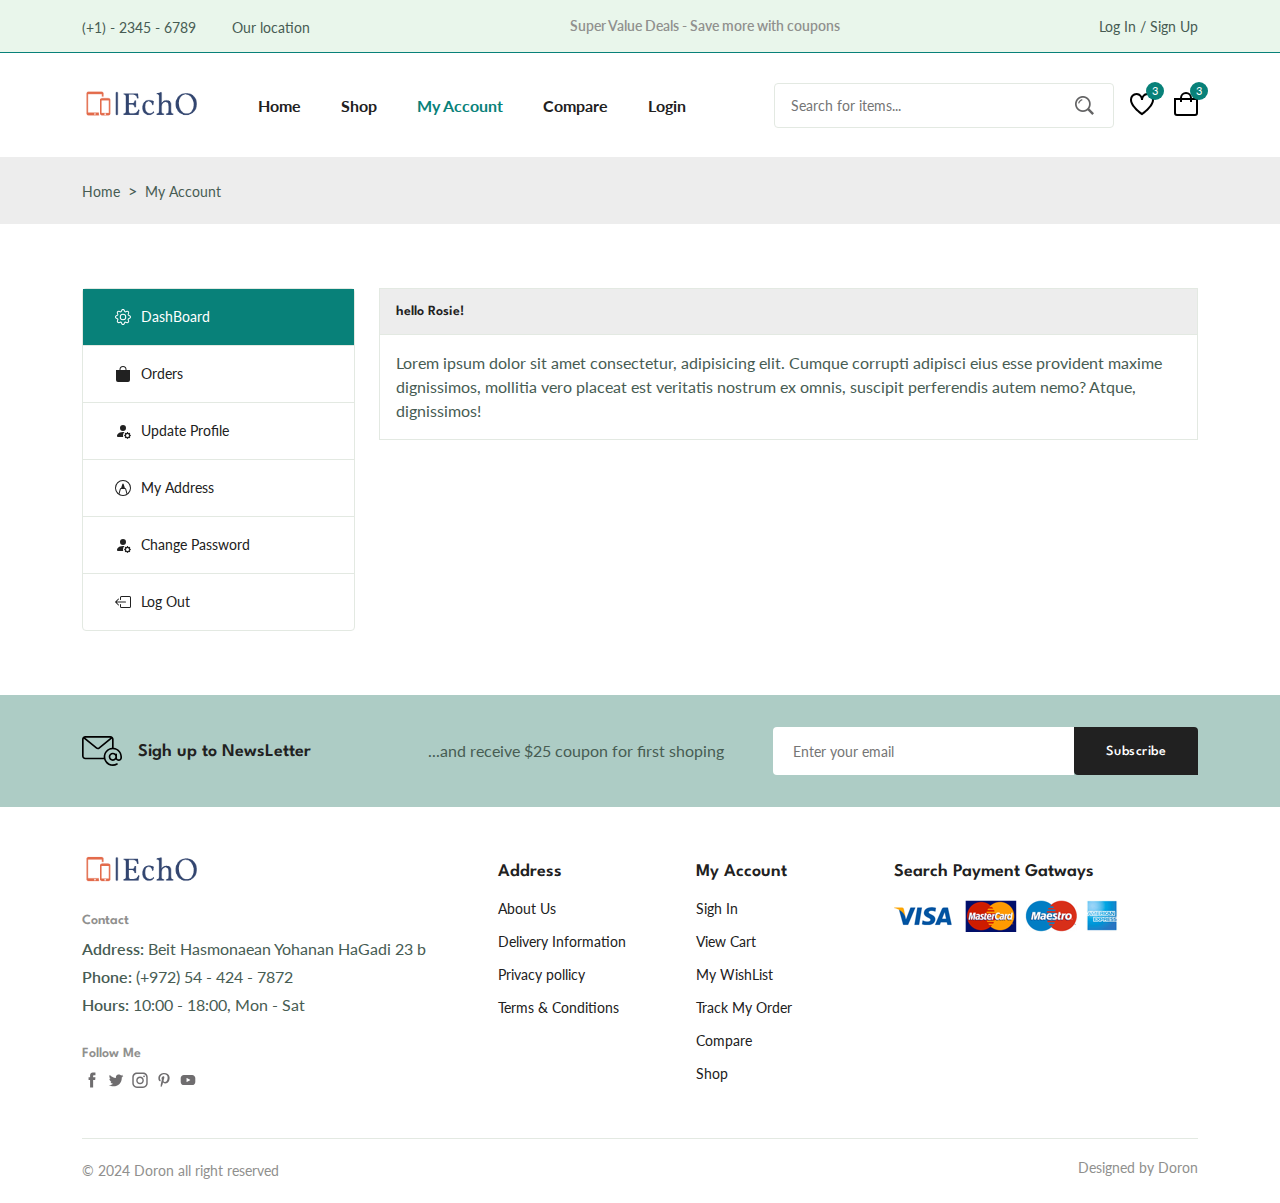
<file: accounts.html>
<!DOCTYPE html>
<html lang="en">
<head>
    <meta charset="UTF-8" />
    <meta name="viewport" content="width=device-width, initial-scale=1.0" />

    <!--=============== FLATICON ===============-->
    <link 
        rel='stylesheet' 
        href='https://cdn-uicons.flaticon.com/2.2.0/uicons-regular-rounded/css/uicons-regular-rounded.css' 
    />

    <!--=============== SWIPER CSS ===============-->
    <link 
        rel="stylesheet" 
        href="https://cdn.jsdelivr.net/npm/swiper@11/swiper-bundle.min.css"
    />

    <!--=============== CSS ===============-->
    <link rel="stylesheet" href="assets/css/style.css" />

    <title>Echo | My Account</title>
</head>
<body>
    <!--=============== HEADER ===============-->
    <header class="header">
        <div class="header__top">
            <div class="header__container container">
                <div class="header__contact">
                    <span>(+1) - 2345 - 6789</span>

                    <span>Our location</span>
                </div>

                <p class="header__alert-news">
                    Super Value Deals - Save more with coupons
                </p>

                <a href="login-register.html" class="header__top-action">
                    Log In / Sign Up
                </a>
            </div>
        </div>

        <nav class="nav container">
            <a href="index.html" class="nav__logo">
                <img src="assets/images/logo.png" alt="" class="nav__logo-img">
            </a>

            <div class="nav__menu" id="nav-menu">
                <ul class="nav__list">
                    <li class="nav__item">
                        <a href="index.html" class="nav__link">Home</a>
                    </li>

                    <li class="nav__item">
                        <a href="shop.html" class="nav__link">Shop</a>
                    </li>

                    <li class="nav__item">
                        <a href="accounts.html" class="nav__link active-link">My Account</a>
                    </li>

                    <li class="nav__item">
                        <a href="conpare.html" class="nav__link">Compare</a>
                    </li>

                    <li class="nav__item">
                        <a href="login-register.html" class="nav__link">Login</a>
                    </li>
                </ul>

                <div class="header__search">
                    <input
                        type="text" 
                        placeholder="Search for items..." 
                        class="form__input"
                    />

                    <button class="search__btn">
                        <img src="assets/img/search.png" alt="">
                    </button>
                </div>
            </div>

            <div class="header__user-actions">
                <a href="wishlist.html" class="header__action-btn">
                    <img src="assets/img/icon-heart.svg" alt="add to wishlist">
                    <span class="count">3</span>
                </a>

                <a href="cart.html" class="header__action-btn">
                    <img src="assets/img/icon-cart.svg" alt="add to cart">
                    <span class="count">3</span>
                </a>
            </div>
        </nav>
    </header>

    <!--=============== MAIN ===============-->
    <main class="main">
        <!--=============== BREADCRUMB ===============-->
        <section class="breadcrumb">
            <ul class="breadcrumb__list flex container">
                <li><a href="index.html" class="bredcrumb__link">Home</a></li>
                <li><span class="breadcrumb__link">></span></li>
                <li><a href="accounts.html" class="bredcrumb__link">My Account</a></li>
            </ul>
        </section>
        
        <!--=============== ACCOUNTS ===============-->
        <section class="accounts section--lg">
            <div class="accounts__container container grid">
                <div class="account__tabs">
                    <p class="account__tab active-tab" data-target="#dashboard">
                        <svg xmlns="http://www.w3.org/2000/svg" width="16" height="16" fill="currentColor" class="bi bi-gear" viewBox="0 0 16 16">
                            <path d="M8 4.754a3.246 3.246 0 1 0 0 6.492 3.246 3.246 0 0 0 0-6.492M5.754 8a2.246 2.246 0 1 1 4.492 0 2.246 2.246 0 0 1-4.492 0"/>
                            <path d="M9.796 1.343c-.527-1.79-3.065-1.79-3.592 0l-.094.319a.873.873 0 0 1-1.255.52l-.292-.16c-1.64-.892-3.433.902-2.54 2.541l.159.292a.873.873 0 0 1-.52 1.255l-.319.094c-1.79.527-1.79 3.065 0 3.592l.319.094a.873.873 0 0 1 .52 1.255l-.16.292c-.892 1.64.901 3.434 2.541 2.54l.292-.159a.873.873 0 0 1 1.255.52l.094.319c.527 1.79 3.065 1.79 3.592 0l.094-.319a.873.873 0 0 1 1.255-.52l.292.16c1.64.893 3.434-.902 2.54-2.541l-.159-.292a.873.873 0 0 1 .52-1.255l.319-.094c1.79-.527 1.79-3.065 0-3.592l-.319-.094a.873.873 0 0 1-.52-1.255l.16-.292c.893-1.64-.902-3.433-2.541-2.54l-.292.159a.873.873 0 0 1-1.255-.52zm-2.633.283c.246-.835 1.428-.835 1.674 0l.094.319a1.873 1.873 0 0 0 2.693 1.115l.291-.16c.764-.415 1.6.42 1.184 1.185l-.159.292a1.873 1.873 0 0 0 1.116 2.692l.318.094c.835.246.835 1.428 0 1.674l-.319.094a1.873 1.873 0 0 0-1.115 2.693l.16.291c.415.764-.42 1.6-1.185 1.184l-.291-.159a1.873 1.873 0 0 0-2.693 1.116l-.094.318c-.246.835-1.428.835-1.674 0l-.094-.319a1.873 1.873 0 0 0-2.692-1.115l-.292.16c-.764.415-1.6-.42-1.184-1.185l.159-.291A1.873 1.873 0 0 0 1.945 8.93l-.319-.094c-.835-.246-.835-1.428 0-1.674l.319-.094A1.873 1.873 0 0 0 3.06 4.377l-.16-.292c-.415-.764.42-1.6 1.185-1.184l.292.159a1.873 1.873 0 0 0 2.692-1.115z"/>
                        </svg> DashBoard
                    </p>

                    <p class="account__tab" data-target="#orders">
                        <svg xmlns="http://www.w3.org/2000/svg" width="16" height="16" fill="currentColor" class="bi bi-bag-fill" viewBox="0 0 16 16">
                            <path d="M8 1a2.5 2.5 0 0 1 2.5 2.5V4h-5v-.5A2.5 2.5 0 0 1 8 1m3.5 3v-.5a3.5 3.5 0 1 0-7 0V4H1v10a2 2 0 0 0 2 2h10a2 2 0 0 0 2-2V4z"/>
                        </svg> Orders
                    </p>

                    <p class="account__tab" data-target="#update-profile">
                        <svg xmlns="http://www.w3.org/2000/svg" width="16" height="16" fill="currentColor" class="bi bi-person-fill-gear" viewBox="0 0 16 16">
                            <path d="M11 5a3 3 0 1 1-6 0 3 3 0 0 1 6 0m-9 8c0 1 1 1 1 1h5.256A4.5 4.5 0 0 1 8 12.5a4.5 4.5 0 0 1 1.544-3.393Q8.844 9.002 8 9c-5 0-6 3-6 4m9.886-3.54c.18-.613 1.048-.613 1.229 0l.043.148a.64.64 0 0 0 .921.382l.136-.074c.561-.306 1.175.308.87.869l-.075.136a.64.64 0 0 0 .382.92l.149.045c.612.18.612 1.048 0 1.229l-.15.043a.64.64 0 0 0-.38.921l.074.136c.305.561-.309 1.175-.87.87l-.136-.075a.64.64 0 0 0-.92.382l-.045.149c-.18.612-1.048.612-1.229 0l-.043-.15a.64.64 0 0 0-.921-.38l-.136.074c-.561.305-1.175-.309-.87-.87l.075-.136a.64.64 0 0 0-.382-.92l-.148-.045c-.613-.18-.613-1.048 0-1.229l.148-.043a.64.64 0 0 0 .382-.921l-.074-.136c-.306-.561.308-1.175.869-.87l.136.075a.64.64 0 0 0 .92-.382zM14 12.5a1.5 1.5 0 1 0-3 0 1.5 1.5 0 0 0 3 0"/>
                        </svg> Update Profile
                    </p>

                    <p class="account__tab" data-target="#address">
                        <svg xmlns="http://www.w3.org/2000/svg" width="16" height="16" fill="currentColor" class="bi bi-marker-tip" viewBox="0 0 16 16">
                            <path d="M16 8A8 8 0 1 1 0 8a8 8 0 0 1 16 0m-4.5 6.064-1.281-4.696A.5.5 0 0 0 9.736 9H6.264a.5.5 0 0 0-.483.368l-1.28 4.696A6.97 6.97 0 0 0 8 15c1.275 0 2.47-.34 3.5-.936m.873-.598a7 7 0 1 0-8.746 0l1.19-4.36a1.5 1.5 0 0 1 1.31-1.1l1.155-3.851c.213-.713 1.223-.713 1.436 0l1.156 3.851a1.5 1.5 0 0 1 1.31 1.1z"/>
                        </svg> My Address
                    </p>

                    <p class="account__tab" data-target="#change-password">
                        <svg xmlns="http://www.w3.org/2000/svg" width="16" height="16" fill="currentColor" class="bi bi-person-fill-gear" viewBox="0 0 16 16">
                            <path d="M11 5a3 3 0 1 1-6 0 3 3 0 0 1 6 0m-9 8c0 1 1 1 1 1h5.256A4.5 4.5 0 0 1 8 12.5a4.5 4.5 0 0 1 1.544-3.393Q8.844 9.002 8 9c-5 0-6 3-6 4m9.886-3.54c.18-.613 1.048-.613 1.229 0l.043.148a.64.64 0 0 0 .921.382l.136-.074c.561-.306 1.175.308.87.869l-.075.136a.64.64 0 0 0 .382.92l.149.045c.612.18.612 1.048 0 1.229l-.15.043a.64.64 0 0 0-.38.921l.074.136c.305.561-.309 1.175-.87.87l-.136-.075a.64.64 0 0 0-.92.382l-.045.149c-.18.612-1.048.612-1.229 0l-.043-.15a.64.64 0 0 0-.921-.38l-.136.074c-.561.305-1.175-.309-.87-.87l.075-.136a.64.64 0 0 0-.382-.92l-.148-.045c-.613-.18-.613-1.048 0-1.229l.148-.043a.64.64 0 0 0 .382-.921l-.074-.136c-.306-.561.308-1.175.869-.87l.136.075a.64.64 0 0 0 .92-.382zM14 12.5a1.5 1.5 0 1 0-3 0 1.5 1.5 0 0 0 3 0"/>
                        </svg> Change Password
                    </p>

                    <p class="account__tab">
                        <svg xmlns="http://www.w3.org/2000/svg" width="16" height="16" fill="currentColor" class="bi bi-box-arrow-left" viewBox="0 0 16 16">
                            <path fill-rule="evenodd" d="M6 12.5a.5.5 0 0 0 .5.5h8a.5.5 0 0 0 .5-.5v-9a.5.5 0 0 0-.5-.5h-8a.5.5 0 0 0-.5.5v2a.5.5 0 0 1-1 0v-2A1.5 1.5 0 0 1 6.5 2h8A1.5 1.5 0 0 1 16 3.5v9a1.5 1.5 0 0 1-1.5 1.5h-8A1.5 1.5 0 0 1 5 12.5v-2a.5.5 0 0 1 1 0z"/>
                            <path fill-rule="evenodd" d="M.146 8.354a.5.5 0 0 1 0-.708l3-3a.5.5 0 1 1 .708.708L1.707 7.5H10.5a.5.5 0 0 1 0 1H1.707l2.147 2.146a.5.5 0 0 1-.708.708z"/>
                        </svg> Log Out
                    </p>
                    
                </div>

                <div class="tabs__content">
                    <div class="tab__content active-tab" content id="dashboard">
                        <h3 class="tab__header">hello Rosie!</h3>

                        <div class="tab__body">
                            <p class="tab__description">Lorem ipsum dolor sit amet consectetur, adipisicing elit. Cumque corrupti adipisci eius esse provident maxime dignissimos, mollitia vero placeat est veritatis nostrum ex omnis, suscipit perferendis autem nemo? Atque, dignissimos!</p>
                        </div>
                    </div>

                    <div class="tab__content" content id="orders">
                        <h3 class="tab__header">Your Orders</h3>

                        <div class="tab__body">
                            <table class="placed__order-table">
                                <tr>
                                    <th>Orders</th>
                                    <th>Data</th>
                                    <th>Status</th>
                                    <th>Total</th>
                                    <th>Actions</th>
                                </tr>

                                <tr>
                                    <td>#1357</td>
                                    <td>March 45, 2020</td>
                                    <td>Processing</td>
                                    <td>$125.00</td>
                                    <td><a href="#" class="view__order">View</a></td>
                                </tr>

                                <tr>
                                    <td>#1357</td>
                                    <td>March 45, 2020</td>
                                    <td>Processing</td>
                                    <td>$125.00</td>
                                    <td><a href="#" class="view__order">View</a></td>
                                </tr>

                                <tr>
                                    <td>#1357</td>
                                    <td>March 45, 2020</td>
                                    <td>Processing</td>
                                    <td>$125.00</td>
                                    <td><a href="#" class="view__order">View</a></td>
                                </tr>
                            </table>
                        </div>
                    </div>

                    <div class="tab__content" content id="update-profile">
                        <h3 class="tab__header">Update Profile</h3>

                        <div class="tab__body">
                            <form action="" class="form grid">
                                <input type="text" placeholder="User name" class="form__input">

                                <div class="form__btn">
                                    <button class="btn btn--md">Save</button>
                                </div>
                            </form>
                        </div>
                    </div>

                    <div class="tab__content" content id="address">
                        <h3 class="tab__header">Shipping Address</h3>

                        <div class="tab__body">
                            <address class="address">
                                3522 Interstate <br> 75 Business Spur, <br> Sault Ste. <br> Marie, MI 4978
                            </address>
                            <p class="city">New York</p>
                            <a href="" class="edit">Edit</a>
                        </div>
                    </div>

                    <div class="tab__content" content id="change-password">
                        <h3 class="tab__header">Change Password</h3>

                        <div class="tab__body">
                            <form action="" class="form grid">
                                <input type="password" placeholder="Current Password" class="form__input">

                                <input type="password" placeholder="New Password" class="form__input">

                                <input type="password" placeholder="Confirm Password" class="form__input">

                                <div class="form__btn">
                                    <button class="btn btn--md">Save</button>
                                </div>
                            </form>
                        </div>
                    </div>
                </div>
            </div>
        </section>

        <!--=============== NEWSLETTER ===============-->
        <section class="newsletter section">
            <div class="newsletter__container container grid">
                <h3 class="newsletter__title flex">
                    <img src="assets/img/icon-email.svg" alt="" class="newsletter__icon">
                    Sigh up to NewsLetter
                </h3>

                <p class="newsletter_description">...and receive $25 coupon for first shoping</p>

                <form action="" class="newsletter__form">
                    <input type="text" placeholder="Enter your email" class="newsletter__input">
                    <button type="submit" class="newsletter__btn">Subscribe</button>
                </form>
            </div>
        </section>
    </main>

    <!--=============== FOOTER ===============-->
    <footer class="footer container">
        <div class="footer__container grid">
            <div class="footer__content">
                <a href="index.html" class="footer__logo">
                    <img src="assets/images/logo.png" alt="" class="footer__logo-img">
                </a>

                <h4 class="footer__subtitle">Contact</h4>

                <p class="footer__description">
                    <span>Address:</span> Beit Hasmonaean Yohanan HaGadi 23 b
                </p>

                <p class="footer__description">
                    <span>Phone:</span> (+972) 54 - 424 - 7872
                </p>

                <p class="footer__description">
                    <span>Hours:</span> 10:00 - 18:00, Mon - Sat
                </p>

                <div class="footer__social">
                    <h4 class="footer__subtitle">Follow Me</h4>

                    <div class="footer__social-links flex">
                        <a href="">
                            <img src="assets/img/icon-facebook.svg" alt="" class="footer__social-icon">
                        </a>

                        <a href="">
                            <img src="assets/img/icon-twitter.svg" alt="" class="footer__social-icon">
                        </a>

                        <a href="">
                            <img src="assets/img/icon-instagram.svg" alt="" class="footer__social-icon">
                        </a>

                        <a href="">
                            <img src="assets/img/icon-pinterest.svg" alt="" class="footer__social-icon">
                        </a>

                        <a href="">
                            <img src="assets/img/icon-youtube.svg" alt="" class="footer__social-icon">
                        </a>
                    </div>
                </div>
            </div>

            <div class="footer__content">
                <h3 class="footer__title">Address</h3>

                <ul class="footer__links">
                    <li><a href="about-us.html" class="footer__link">About Us</a></li>
                    <li><a href="delivery-information.html" class="footer__link">Delivery Information</a></li>
                    <li><a href="privacy-pollicy.html" class="footer__link">Privacy pollicy</a></li>
                    <li><a href="terms-conditions.html" class="footer__link">Terms & Conditions</a></li>
                </ul>
            </div>

            <div class="footer__content">
                <h3 class="footer__title">My Account</h3>

                <ul class="footer__links">
                    <li><a href="login-register.html" class="footer__link">Sigh In</a></li>
                    <li><a href="cart.html" class="footer__link">View Cart</a></li>
                    <li><a href="wishlist.html" class="footer__link">My WishList</a></li>
                    <li><a href="accounts.html" class="footer__link">Track My Order</a></li>
                    <li><a href="conpare.html" class="footer__link">Compare</a></li>
                    <li><a href="shop.html" class="footer__link">Shop</a></li>
                </ul>
            </div>

            <div class="footer__content">
                <h3 class="footer__title">Search Payment Gatways</h3>

                <img src="assets/img/payment-method.png" alt="" class="payment__img">
            </div>
        </div>

        <div class="footer__bottom">
            <p class="copyright">&copy; 2024 Doron all right reserved</p>
            <span class="designer">Designed by Doron</span>
        </div>
    </footer>

    <!--=============== SWIPER JS ===============-->
    <script src="https://cdn.jsdelivr.net/npm/swiper@11/swiper-bundle.min.js"></script>

    <!--=============== MAIN JS ===============-->
    <script src="assets/js/main.js"></script>
</body>
</html>
</file>
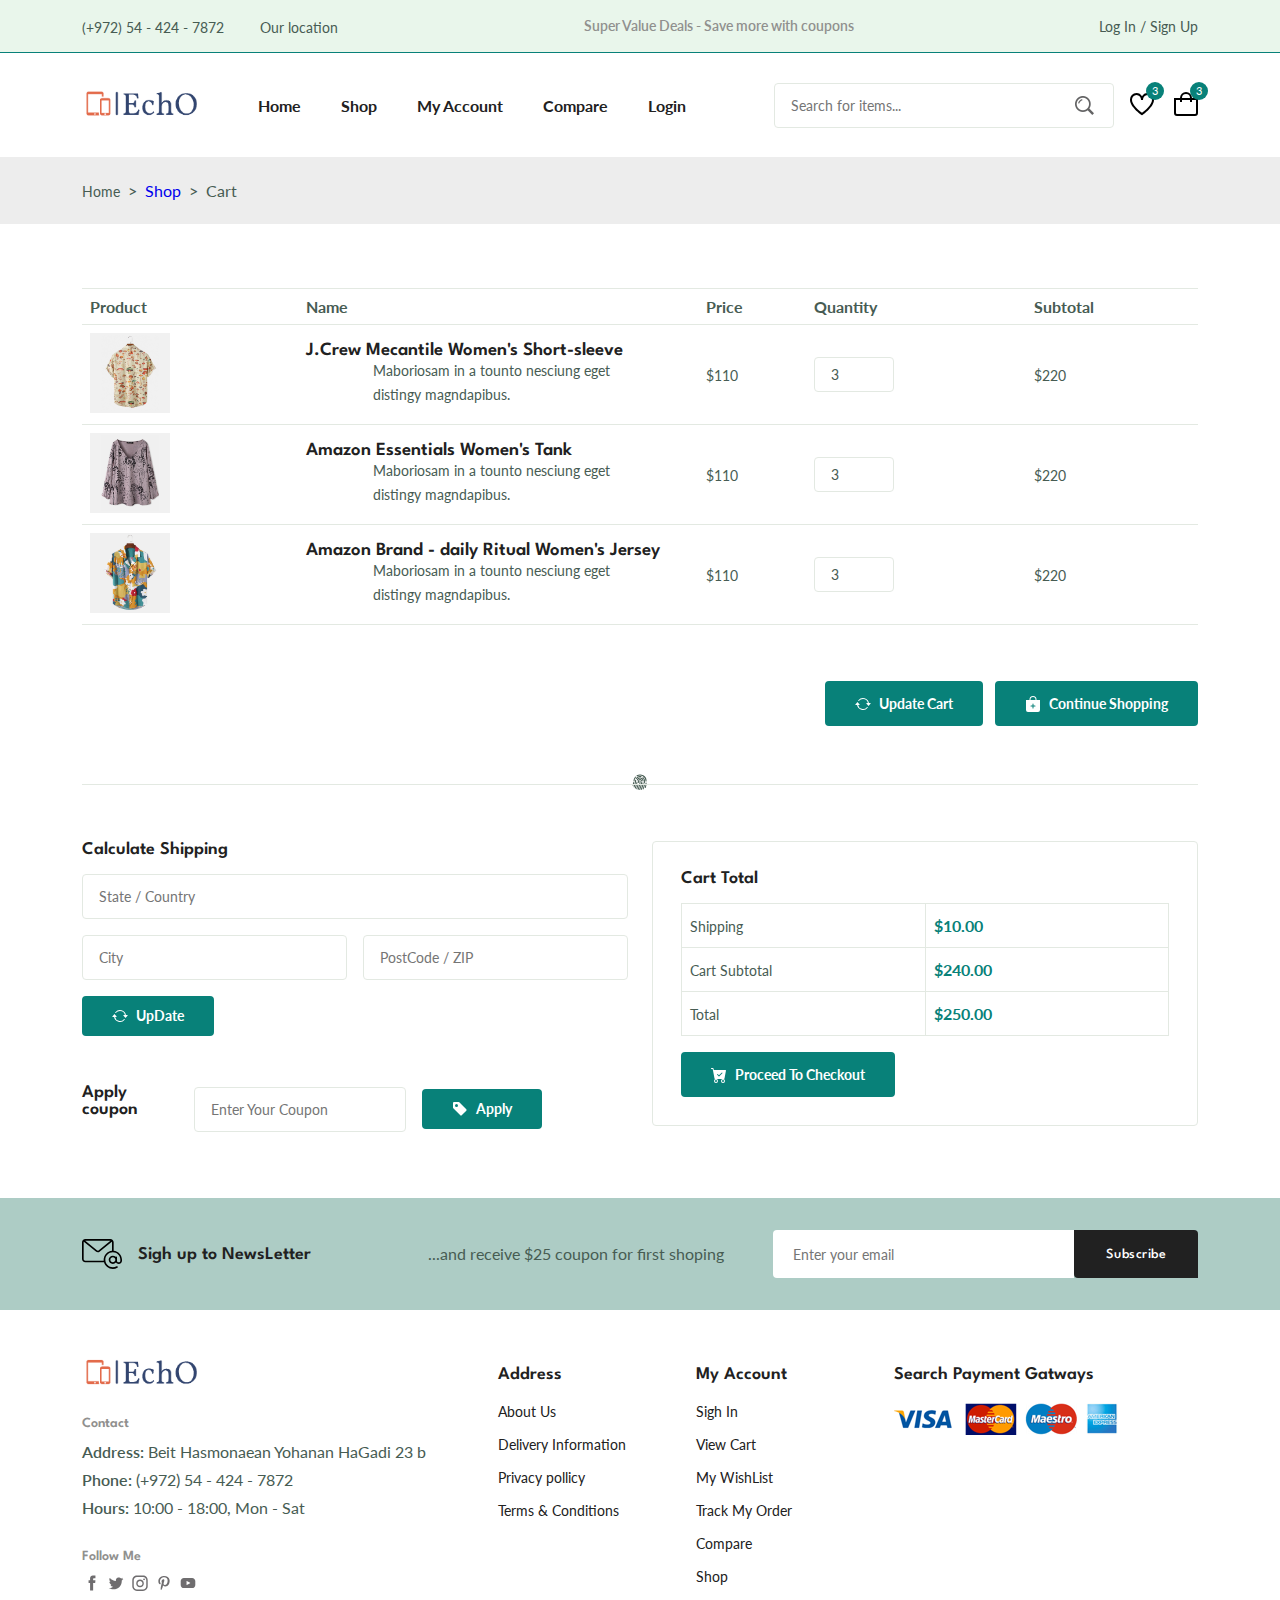
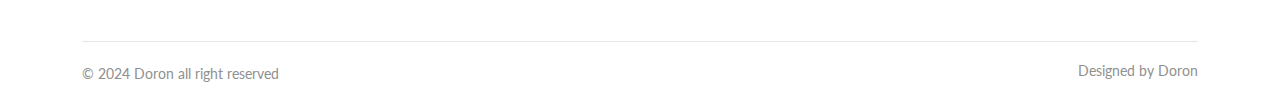
<file: cart.html>
<!DOCTYPE html>
<html lang="en">
<head>
    <meta charset="UTF-8" />
    <meta name="viewport" content="width=device-width, initial-scale=1.0" />

    <!--=============== FLATICON ===============-->
    <link 
        rel='stylesheet' 
        href='https://cdn-uicons.flaticon.com/2.2.0/uicons-regular-rounded/css/uicons-regular-rounded.css' 
    />

    <!--=============== SWIPER CSS ===============-->
    <link 
        rel="stylesheet" 
        href="https://cdn.jsdelivr.net/npm/swiper@11/swiper-bundle.min.css"
    />

    <!--=============== CSS ===============-->
    <link rel="stylesheet" href="assets/css/style.css" />

    <title>Echo | Cart</title>
</head>
<body>
    <!--=============== HEADER ===============-->
    <header class="header">
        <div class="header__top">
            <div class="header__container container">
                <div class="header__contact">
                    <span>(+972) 54 - 424 - 7872</span>

                    <span><a href="https://maps.app.goo.gl/LfRTjMX2QSK4HubDA" class="header__top-action">Our location</a></span>
                </div>

                <p class="header__alert-news">
                    Super Value Deals - Save more with coupons
                </p>

                <a href="login-register.html" class="header__top-action">
                    Log In / Sign Up
                </a>
            </div>
        </div>

        <nav class="nav container">
            <a href="index.html" class="nav__logo">
                <img src="assets/images/logo.png" alt="" class="nav__logo-img">
            </a>

            <div class="nav__menu" id="nav-menu">
                <div class="nav__menu-top">
                    <a href="index.html" class="nav__menu-logo">
                        <img src="assets/images/logo.png" alt="">
                    </a>

                    <div class="nav__close" id="nav-close">
                        <svg xmlns="http://www.w3.org/2000/svg" width="16" height="16" fill="currentColor" class="bi bi-x" viewBox="0 0 16 16">
                            <path d="M4.646 4.646a.5.5 0 0 1 .708 0L8 7.293l2.646-2.647a.5.5 0 0 1 .708.708L8.707 8l2.647 2.646a.5.5 0 0 1-.708.708L8 8.707l-2.646 2.647a.5.5 0 0 1-.708-.708L7.293 8 4.646 5.354a.5.5 0 0 1 0-.708"/>
                        </svg>
                    </div>
                </div>
                <ul class="nav__list">
                    <li class="nav__item">
                        <a href="index.html" class="nav__link">Home</a>
                    </li>

                    <li class="nav__item">
                        <a href="shop.html" class="nav__link">Shop</a>
                    </li>

                    <li class="nav__item">
                        <a href="accounts.html" class="nav__link">My Account</a>
                    </li>

                    <li class="nav__item">
                        <a href="conpare.html" class="nav__link">Compare</a>
                    </li>

                    <li class="nav__item">
                        <a href="login-register.html" class="nav__link">Login</a>
                    </li>
                </ul>

                <div class="header__search">
                    <input
                        type="text" 
                        placeholder="Search for items..." 
                        class="form__input"
                    />

                    <button class="search__btn">
                        <img src="assets/img/search.png" alt="">
                    </button>
                </div>
            </div>

            <div class="header__user-actions">
                <a href="wishlist.html" class="header__action-btn">
                    <img src="assets/img/icon-heart.svg" alt="add to wishlist">
                    <span class="count">3</span>
                </a>

                <a href="cart.html" class="header__action-btn">
                    <img src="assets/img/icon-cart.svg" alt="add to cart">
                    <span class="count">3</span>
                </a>

                <div class="header__action-btn nav__toggle" id="nav-toggle">
                    <img src="assets/img/menu-burger.svg" alt="">
                </div>
            </div>
        </nav>
    </header>

    <!--=============== MAIN ===============-->
    <main class="main">
        <!--=============== BREADCRUMB ===============-->
        <section class="breadcrumb">
            <ul class="breadcrumb__list flex container">
                <li><a href="index.html" class="bredcrumb__link">Home</a></li>
                <li><span class="breadcrumb__link">></span></li>
                <li><a href="shop.html" class="breadcrumb__link">Shop</a></li>
                <li><span class="breadcrumb__link">></span></li>
                <li><span class="breadcrumb__link">Cart</span></li>
            </ul>
        </section>

        <!--=============== CART ===============-->
        <section class="cart section--lg container">
            <div class="table__container">
                <table class="table">
                    <tr>
                        <th>Product</th>
                        <th>Name</th>
                        <th>Price</th>
                        <th>Quantity</th>
                        <th>Subtotal</th>
                        <th>Remove</th>
                    </tr>

                    <tr>
                        <td><img src="assets/img/product-1-2.jpg" alt="" class="table__img"></td>
                        
                        <td>
                            <h3 class="table__tite">J.Crew Mecantile Women's Short-sleeve</h3>
                            <p class="table__description">Maboriosam in a tounto nesciung eget distingy magndapibus.</p>
                        </td>

                        <td><span class="table__price">$110</span></td>

                        <td><input type="number" value="3" class="quantity"></td>

                        <td><span class="table__subtotal">$220</span></td>

                        <td><svg xmlns="http://www.w3.org/2000/svg" width="16" height="16" fill="currentColor" class="bi bi-trash table__trash" viewBox="0 0 16 16">
                            <path d="M5.5 5.5A.5.5 0 0 1 6 6v6a.5.5 0 0 1-1 0V6a.5.5 0 0 1 .5-.5m2.5 0a.5.5 0 0 1 .5.5v6a.5.5 0 0 1-1 0V6a.5.5 0 0 1 .5-.5m3 .5a.5.5 0 0 0-1 0v6a.5.5 0 0 0 1 0z"/>
                            <path d="M14.5 3a1 1 0 0 1-1 1H13v9a2 2 0 0 1-2 2H5a2 2 0 0 1-2-2V4h-.5a1 1 0 0 1-1-1V2a1 1 0 0 1 1-1H6a1 1 0 0 1 1-1h2a1 1 0 0 1 1 1h3.5a1 1 0 0 1 1 1zM4.118 4 4 4.059V13a1 1 0 0 0 1 1h6a1 1 0 0 0 1-1V4.059L11.882 4zM2.5 3h11V2h-11z"/>
                          </svg></td>
                    </tr>
                    
                    <tr>
                        <td><img src="assets/img/product-7-1.jpg" alt="" class="table__img"></td>
                        
                        <td>
                            <h3 class="table__tite">Amazon Essentials Women's Tank</h3>
                            <p class="table__description">Maboriosam in a tounto nesciung eget distingy magndapibus.</p>
                        </td>

                        <td><span class="table__price">$110</span></td>

                        <td><input type="number" value="3" class="quantity"></td>

                        <td><span class="table__subtotal">$220</span></td>

                        <td><svg xmlns="http://www.w3.org/2000/svg" width="16" height="16" fill="currentColor" class="bi bi-trash table__trash" viewBox="0 0 16 16">
                            <path d="M5.5 5.5A.5.5 0 0 1 6 6v6a.5.5 0 0 1-1 0V6a.5.5 0 0 1 .5-.5m2.5 0a.5.5 0 0 1 .5.5v6a.5.5 0 0 1-1 0V6a.5.5 0 0 1 .5-.5m3 .5a.5.5 0 0 0-1 0v6a.5.5 0 0 0 1 0z"/>
                            <path d="M14.5 3a1 1 0 0 1-1 1H13v9a2 2 0 0 1-2 2H5a2 2 0 0 1-2-2V4h-.5a1 1 0 0 1-1-1V2a1 1 0 0 1 1-1H6a1 1 0 0 1 1-1h2a1 1 0 0 1 1 1h3.5a1 1 0 0 1 1 1zM4.118 4 4 4.059V13a1 1 0 0 0 1 1h6a1 1 0 0 0 1-1V4.059L11.882 4zM2.5 3h11V2h-11z"/>
                          </svg></td>
                    </tr>

                    <tr>
                        <td><img src="assets/img/product-2-1.jpg" alt="" class="table__img"></td>
                        
                        <td>
                            <h3 class="table__tite">Amazon Brand - daily Ritual Women's Jersey</h3>
                            <p class="table__description">Maboriosam in a tounto nesciung eget distingy magndapibus.</p>
                        </td>

                        <td><span class="table__price">$110</span></td>

                        <td><input type="number" value="3" class="quantity"></td>

                        <td><span class="table__subtotal">$220</span></td>

                        <td><svg xmlns="http://www.w3.org/2000/svg" width="16" height="16" fill="currentColor" class="bi bi-trash table__trash" viewBox="0 0 16 16">
                            <path d="M5.5 5.5A.5.5 0 0 1 6 6v6a.5.5 0 0 1-1 0V6a.5.5 0 0 1 .5-.5m2.5 0a.5.5 0 0 1 .5.5v6a.5.5 0 0 1-1 0V6a.5.5 0 0 1 .5-.5m3 .5a.5.5 0 0 0-1 0v6a.5.5 0 0 0 1 0z"/>
                            <path d="M14.5 3a1 1 0 0 1-1 1H13v9a2 2 0 0 1-2 2H5a2 2 0 0 1-2-2V4h-.5a1 1 0 0 1-1-1V2a1 1 0 0 1 1-1H6a1 1 0 0 1 1-1h2a1 1 0 0 1 1 1h3.5a1 1 0 0 1 1 1zM4.118 4 4 4.059V13a1 1 0 0 0 1 1h6a1 1 0 0 0 1-1V4.059L11.882 4zM2.5 3h11V2h-11z"/>
                          </svg></td>
                    </tr>
                </table>
            </div>

            <div class="cart__action">
                <a href="" class="btn flex btn--md">
                    <svg xmlns="http://www.w3.org/2000/svg" width="16" height="16" fill="currentColor" class="bi bi-arrow-repeat" viewBox="0 0 16 16">
                        <path d="M11.534 7h3.932a.25.25 0 0 1 .192.41l-1.966 2.36a.25.25 0 0 1-.384 0l-1.966-2.36a.25.25 0 0 1 .192-.41m-11 2h3.932a.25.25 0 0 0 .192-.41L2.692 6.23a.25.25 0 0 0-.384 0L.342 8.59A.25.25 0 0 0 .534 9"/>
                        <path fill-rule="evenodd" d="M8 3c-1.552 0-2.94.707-3.857 1.818a.5.5 0 1 1-.771-.636A6.002 6.002 0 0 1 13.917 7H12.9A5 5 0 0 0 8 3M3.1 9a5.002 5.002 0 0 0 8.757 2.182.5.5 0 1 1 .771.636A6.002 6.002 0 0 1 2.083 9z"/>
                    </svg>
                    Update Cart
                </a>

                <a href="shop.html" class="btn flex btn--md">
                    <svg xmlns="http://www.w3.org/2000/svg" width="16" height="16" fill="currentColor" class="bi bi-bag-plus-fill" viewBox="0 0 16 16">
                        <path fill-rule="evenodd" d="M10.5 3.5a2.5 2.5 0 0 0-5 0V4h5zm1 0V4H15v10a2 2 0 0 1-2 2H3a2 2 0 0 1-2-2V4h3.5v-.5a3.5 3.5 0 1 1 7 0M8.5 8a.5.5 0 0 0-1 0v1.5H6a.5.5 0 0 0 0 1h1.5V12a.5.5 0 0 0 1 0v-1.5H10a.5.5 0 0 0 0-1H8.5z"/>
                    </svg>
                    Continue Shopping
                </a>
            </div>

            <div class="divider">
                <svg xmlns="http://www.w3.org/2000/svg" width="16" height="16" fill="currentColor" class="bi bi-fingerprint" viewBox="0 0 16 16">
                    <path d="M8.06 6.5a.5.5 0 0 1 .5.5v.776a11.5 11.5 0 0 1-.552 3.519l-1.331 4.14a.5.5 0 0 1-.952-.305l1.33-4.141a10.5 10.5 0 0 0 .504-3.213V7a.5.5 0 0 1 .5-.5Z"/>
                    <path d="M6.06 7a2 2 0 1 1 4 0 .5.5 0 1 1-1 0 1 1 0 1 0-2 0v.332q0 .613-.066 1.221A.5.5 0 0 1 6 8.447q.06-.555.06-1.115zm3.509 1a.5.5 0 0 1 .487.513 11.5 11.5 0 0 1-.587 3.339l-1.266 3.8a.5.5 0 0 1-.949-.317l1.267-3.8a10.5 10.5 0 0 0 .535-3.048A.5.5 0 0 1 9.569 8m-3.356 2.115a.5.5 0 0 1 .33.626L5.24 14.939a.5.5 0 1 1-.955-.296l1.303-4.199a.5.5 0 0 1 .625-.329"/>
                    <path d="M4.759 5.833A3.501 3.501 0 0 1 11.559 7a.5.5 0 0 1-1 0 2.5 2.5 0 0 0-4.857-.833.5.5 0 1 1-.943-.334m.3 1.67a.5.5 0 0 1 .449.546 10.7 10.7 0 0 1-.4 2.031l-1.222 4.072a.5.5 0 1 1-.958-.287L4.15 9.793a9.7 9.7 0 0 0 .363-1.842.5.5 0 0 1 .546-.449Zm6 .647a.5.5 0 0 1 .5.5c0 1.28-.213 2.552-.632 3.762l-1.09 3.145a.5.5 0 0 1-.944-.327l1.089-3.145c.382-1.105.578-2.266.578-3.435a.5.5 0 0 1 .5-.5Z"/>
                    <path d="M3.902 4.222a5 5 0 0 1 5.202-2.113.5.5 0 0 1-.208.979 4 4 0 0 0-4.163 1.69.5.5 0 0 1-.831-.556m6.72-.955a.5.5 0 0 1 .705-.052A4.99 4.99 0 0 1 13.059 7v1.5a.5.5 0 1 1-1 0V7a3.99 3.99 0 0 0-1.386-3.028.5.5 0 0 1-.051-.705M3.68 5.842a.5.5 0 0 1 .422.568q-.044.289-.044.59c0 .71-.1 1.417-.298 2.1l-1.14 3.923a.5.5 0 1 1-.96-.279L2.8 8.821A6.5 6.5 0 0 0 3.058 7q0-.375.054-.736a.5.5 0 0 1 .568-.422m8.882 3.66a.5.5 0 0 1 .456.54c-.084 1-.298 1.986-.64 2.934l-.744 2.068a.5.5 0 0 1-.941-.338l.745-2.07a10.5 10.5 0 0 0 .584-2.678.5.5 0 0 1 .54-.456"/>
                    <path d="M4.81 1.37A6.5 6.5 0 0 1 14.56 7a.5.5 0 1 1-1 0 5.5 5.5 0 0 0-8.25-4.765.5.5 0 0 1-.5-.865m-.89 1.257a.5.5 0 0 1 .04.706A5.48 5.48 0 0 0 2.56 7a.5.5 0 0 1-1 0c0-1.664.626-3.184 1.655-4.333a.5.5 0 0 1 .706-.04ZM1.915 8.02a.5.5 0 0 1 .346.616l-.779 2.767a.5.5 0 1 1-.962-.27l.778-2.767a.5.5 0 0 1 .617-.346m12.15.481a.5.5 0 0 1 .49.51c-.03 1.499-.161 3.025-.727 4.533l-.07.187a.5.5 0 0 1-.936-.351l.07-.187c.506-1.35.634-2.74.663-4.202a.5.5 0 0 1 .51-.49"/>
                  </svg>
            </div>

            <div class="cart__group grid">
                <div>
                    <div class="cart__shipping">
                        <h3 class="section__title">Calculate Shipping</h3>

                        <form action="" class="form grid">
                            <input type="text" placeholder="State / Country" class="form__input">

                            <div class="form__group grid">
                                <input type="text" placeholder="City" class="form__input">

                                <input type="text" placeholder="PostCode / ZIP" class="form__input">
                            </div>

                            <div class="form__btn">
                                <button class="btn flex btn--sm">
                                    <svg xmlns="http://www.w3.org/2000/svg" width="16" height="16" fill="currentColor" class="bi bi-arrow-repeat" viewBox="0 0 16 16">
                                        <path d="M11.534 7h3.932a.25.25 0 0 1 .192.41l-1.966 2.36a.25.25 0 0 1-.384 0l-1.966-2.36a.25.25 0 0 1 .192-.41m-11 2h3.932a.25.25 0 0 0 .192-.41L2.692 6.23a.25.25 0 0 0-.384 0L.342 8.59A.25.25 0 0 0 .534 9"/>
                                        <path fill-rule="evenodd" d="M8 3c-1.552 0-2.94.707-3.857 1.818a.5.5 0 1 1-.771-.636A6.002 6.002 0 0 1 13.917 7H12.9A5 5 0 0 0 8 3M3.1 9a5.002 5.002 0 0 0 8.757 2.182.5.5 0 1 1 .771.636A6.002 6.002 0 0 1 2.083 9z"/>
                                      </svg>
                                       UpDate
                                </button>
                            </div>
                        </form>
                    </div>

                    <div class="cart__coupon flex">
                        <h3 class="section__title">Apply coupon</h3>

                        <form action="" class="coupon__form form grid">
                            <div class="form__group grid">
                                <input type="text" class="form__input" placeholder="Enter Your Coupon">

                                <div class="form__btn">
                                    <button class="btn flex btn--sm">
                                        <svg xmlns="http://www.w3.org/2000/svg" width="16" height="16" fill="currentColor" class="bi bi-tag-fill" viewBox="0 0 16 16">
                                            <path d="M2 1a1 1 0 0 0-1 1v4.586a1 1 0 0 0 .293.707l7 7a1 1 0 0 0 1.414 0l4.586-4.586a1 1 0 0 0 0-1.414l-7-7A1 1 0 0 0 6.586 1zm4 3.5a1.5 1.5 0 1 1-3 0 1.5 1.5 0 0 1 3 0"/>
                                          </svg>
                                           Apply
                                    </button>
                                </div>
                            </div>
                        </form>
                    </div>
                </div>

                <div class="cart__total">
                    <h3 class="section__title">Cart Total</h3>
    
                    <table class="cart__total-table">
                        <tr>
                            <td><span class="cart__total-title">Shipping</span></td>
                            <td><span class="cart__total-price">$10.00</span></td>
                        </tr>
    
                        <tr>
                            <td><span class="cart__total-title">Cart Subtotal</span></td>
                            <td><span class="cart__total-price">$240.00</span></td>
                        </tr>
    
                        <tr>
                            <td><span class="cart__total-title">Total</span></td>
                            <td><span class="cart__total-price">$250.00</span></td>
                        </tr>
                    </table>
    
                    <a href="checkout.html" class="btn flex btn--md">
                        <svg xmlns="http://www.w3.org/2000/svg" width="16" height="16" fill="currentColor" class="bi bi-cart-check-fill" viewBox="0 0 16 16">
                            <path d="M.5 1a.5.5 0 0 0 0 1h1.11l.401 1.607 1.498 7.985A.5.5 0 0 0 4 12h1a2 2 0 1 0 0 4 2 2 0 0 0 0-4h7a2 2 0 1 0 0 4 2 2 0 0 0 0-4h1a.5.5 0 0 0 .491-.408l1.5-8A.5.5 0 0 0 14.5 3H2.89l-.405-1.621A.5.5 0 0 0 2 1zM6 14a1 1 0 1 1-2 0 1 1 0 0 1 2 0m7 0a1 1 0 1 1-2 0 1 1 0 0 1 2 0m-1.646-7.646-3 3a.5.5 0 0 1-.708 0l-1.5-1.5a.5.5 0 1 1 .708-.708L8 8.293l2.646-2.647a.5.5 0 0 1 .708.708"/>
                          </svg>
                          Proceed To Checkout
                    </a>
                </div>
            </div>
        </section>

        <!--=============== NEWSLETTER ===============-->
        <section class="newsletter section">
        <div class="newsletter__container container grid">
            <h3 class="newsletter__title flex">
                <img src="assets/img/icon-email.svg" alt="" class="newsletter__icon">
                Sigh up to NewsLetter
            </h3>

            <p class="newsletter_description">...and receive $25 coupon for first shoping</p>

            <form action="" class="newsletter__form">
                <input type="text" placeholder="Enter your email" class="newsletter__input">
                <button type="submit" class="newsletter__btn">Subscribe</button>
            </form>
        </div>
        </section>
    </main>

    <!--=============== FOOTER ===============-->
    <footer class="footer container">
        <div class="footer__container grid">
            <div class="footer__content">
                <a href="index.html" class="footer__logo">
                    <img src="assets/images/logo.png" alt="" class="footer__logo-img">
                </a>

                <h4 class="footer__subtitle">Contact</h4>

                <p class="footer__description">
                    <span>Address:</span> Beit Hasmonaean Yohanan HaGadi 23 b
                </p>

                <p class="footer__description">
                    <span>Phone:</span> (+972) 54 - 424 - 7872
                </p>

                <p class="footer__description">
                    <span>Hours:</span> 10:00 - 18:00, Mon - Sat
                </p>

                <div class="footer__social">
                    <h4 class="footer__subtitle">Follow Me</h4>

                    <div class="footer__social-links flex">
                        <a href="">
                            <img src="assets/img/icon-facebook.svg" alt="" class="footer__social-icon">
                        </a>

                        <a href="">
                            <img src="assets/img/icon-twitter.svg" alt="" class="footer__social-icon">
                        </a>

                        <a href="">
                            <img src="assets/img/icon-instagram.svg" alt="" class="footer__social-icon">
                        </a>

                        <a href="">
                            <img src="assets/img/icon-pinterest.svg" alt="" class="footer__social-icon">
                        </a>

                        <a href="">
                            <img src="assets/img/icon-youtube.svg" alt="" class="footer__social-icon">
                        </a>
                    </div>
                </div>
            </div>

            <div class="footer__content">
                <h3 class="footer__title">Address</h3>

                <ul class="footer__links">
                    <li><a href="about-us.html" class="footer__link">About Us</a></li>
                    <li><a href="delivery-information.html" class="footer__link">Delivery Information</a></li>
                    <li><a href="privacy-pollicy.html" class="footer__link">Privacy pollicy</a></li>
                    <li><a href="terms-conditions.html" class="footer__link">Terms & Conditions</a></li>
                </ul>
            </div>

            <div class="footer__content">
                <h3 class="footer__title">My Account</h3>

                <ul class="footer__links">
                    <li><a href="login-register.html" class="footer__link">Sigh In</a></li>
                    <li><a href="cart.html" class="footer__link">View Cart</a></li>
                    <li><a href="wishlist.html" class="footer__link">My WishList</a></li>
                    <li><a href="accounts.html" class="footer__link">Track My Order</a></li>
                    <li><a href="conpare.html" class="footer__link">Compare</a></li>
                    <li><a href="shop.html" class="footer__link">Shop</a></li>
                </ul>
            </div>

            <div class="footer__content">
                <h3 class="footer__title">Search Payment Gatways</h3>

                <img src="assets/img/payment-method.png" alt="" class="payment__img">
            </div>
        </div>

        <div class="footer__bottom">
            <p class="copyright">&copy; 2024 Doron all right reserved</p>
            <span class="designer">Designed by Doron</span>
        </div>
    </footer>

    <!--=============== SWIPER JS ===============-->
    <script src="https://cdn.jsdelivr.net/npm/swiper@11/swiper-bundle.min.js"></script>

    <!--=============== MAIN JS ===============-->
    <script src="assets/js/main.js"></script>
</body>
</html>
</file>
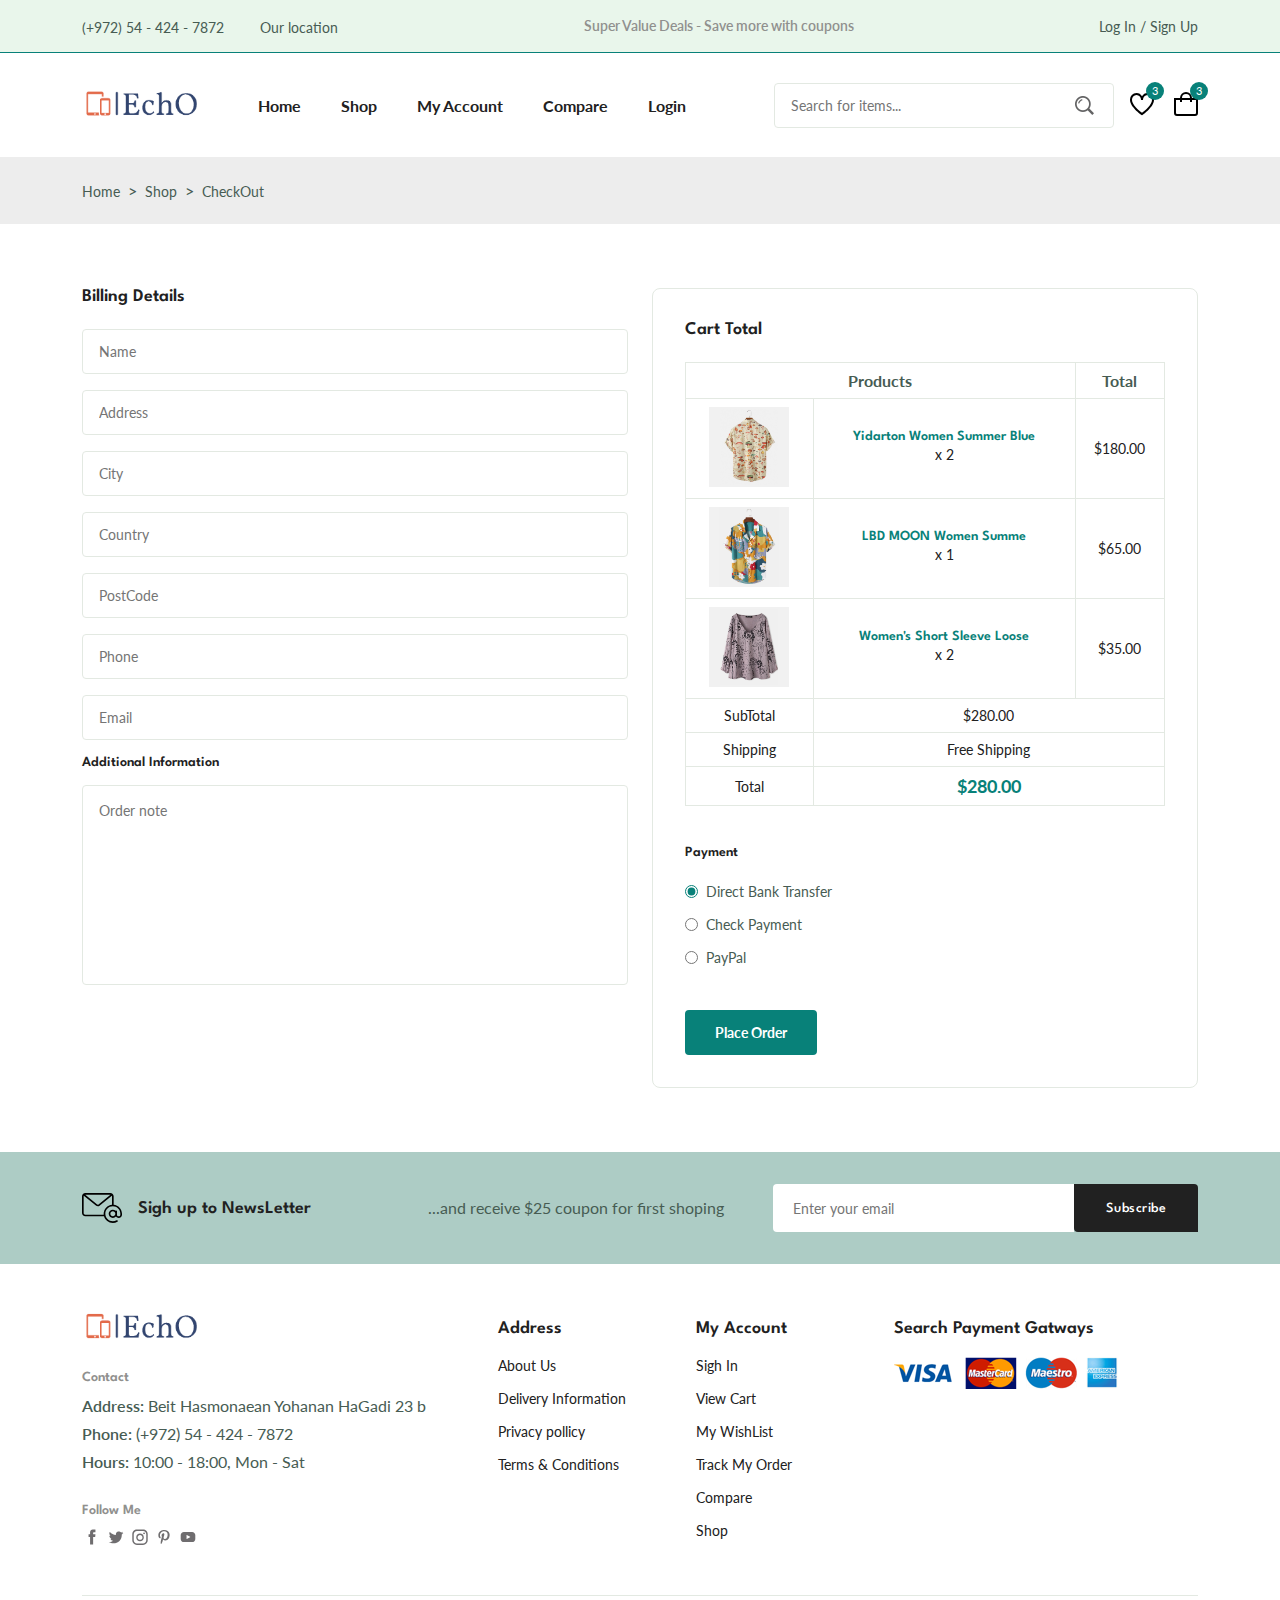
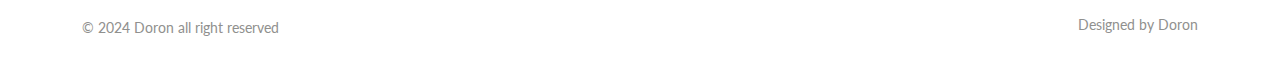
<file: checkout.html>
<!DOCTYPE html>
<html lang="en">
<head>
    <meta charset="UTF-8" />
    <meta name="viewport" content="width=device-width, initial-scale=1.0" />

    <!--=============== FLATICON ===============-->
    <link 
        rel='stylesheet' 
        href='https://cdn-uicons.flaticon.com/2.2.0/uicons-regular-rounded/css/uicons-regular-rounded.css' 
    />

    <!--=============== SWIPER CSS ===============-->
    <link 
        rel="stylesheet" 
        href="https://cdn.jsdelivr.net/npm/swiper@11/swiper-bundle.min.css"
    />

    <!--=============== CSS ===============-->
    <link rel="stylesheet" href="assets/css/style.css" />

    <title>Echo | CheckOut</title>
</head>
<body>
    <!--=============== HEADER ===============-->
    <header class="header">
        <div class="header__top">
            <div class="header__container container">
                <div class="header__contact">
                    <span>(+972) 54 - 424 - 7872</span>

                    <span><a href="https://maps.app.goo.gl/LfRTjMX2QSK4HubDA" class="header__top-action">Our location</a></span>
                </div>

                <p class="header__alert-news">
                    Super Value Deals - Save more with coupons
                </p>

                <a href="login-register.html" class="header__top-action">
                    Log In / Sign Up
                </a>
            </div>
        </div>

        <nav class="nav container">
            <a href="index.html" class="nav__logo">
                <img src="assets/images/logo.png" alt="" class="nav__logo-img">
            </a>

            <div class="nav__menu" id="nav-menu">
                <div class="nav__menu-top">
                    <a href="index.html" class="nav__menu-logo">
                        <img src="assets/images/logo.png" alt="">
                    </a>

                    <div class="nav__close" id="nav-close">
                        <svg xmlns="http://www.w3.org/2000/svg" width="16" height="16" fill="currentColor" class="bi bi-x" viewBox="0 0 16 16">
                            <path d="M4.646 4.646a.5.5 0 0 1 .708 0L8 7.293l2.646-2.647a.5.5 0 0 1 .708.708L8.707 8l2.647 2.646a.5.5 0 0 1-.708.708L8 8.707l-2.646 2.647a.5.5 0 0 1-.708-.708L7.293 8 4.646 5.354a.5.5 0 0 1 0-.708"/>
                        </svg>
                    </div>
                </div>
                <ul class="nav__list">
                    <li class="nav__item">
                        <a href="index.html" class="nav__link">Home</a>
                    </li>

                    <li class="nav__item">
                        <a href="shop.html" class="nav__link">Shop</a>
                    </li>

                    <li class="nav__item">
                        <a href="accounts.html" class="nav__link">My Account</a>
                    </li>

                    <li class="nav__item">
                        <a href="conpare.html" class="nav__link">Compare</a>
                    </li>

                    <li class="nav__item">
                        <a href="login-register.html" class="nav__link">Login</a>
                    </li>
                </ul>

                <div class="header__search">
                    <input
                        type="text" 
                        placeholder="Search for items..." 
                        class="form__input"
                    />

                    <button class="search__btn">
                        <img src="assets/img/search.png" alt="">
                    </button>
                </div>
            </div>

            <div class="header__user-actions">
                <a href="wishlist.html" class="header__action-btn">
                    <img src="assets/img/icon-heart.svg" alt="add to wishlist">
                    <span class="count">3</span>
                </a>

                <a href="cart.html" class="header__action-btn">
                    <img src="assets/img/icon-cart.svg" alt="add to cart">
                    <span class="count">3</span>
                </a>

                <div class="header__action-btn nav__toggle" id="nav-toggle">
                    <img src="assets/img/menu-burger.svg" alt="">
                </div>
            </div>
        </nav>
    </header>

    <!--=============== MAIN ===============-->
    <main class="main">
        <!--=============== BREADCRUMB ===============-->
        <section class="breadcrumb">
            <ul class="breadcrumb__list flex container">
                <li><a href="index.html" class="bredcrumb__link">Home</a></li>
                <li><span class="breadcrumb__link">></span></li>
                <li><a href="shop.html" class="bredcrumb__link">Shop</a></li>
                <li><span class="breadcrumb__link">></span></li>
                <li><a href="checkout.html" class="bredcrumb__link">CheckOut</a></li>
            </ul>
        </section>
        <!--=============== CHECKOUT ===============-->
      <section class="checkout section--lg">
        <div class="checkout__container container grid">
            <div class="checkout__group">
                <h3 class="section__title">Billing Details</h3>

                <form action="" class="form grid">
                    <input type="text" placeholder="Name" class="form__input">

                    <input type="text" placeholder="Address" class="form__input">

                    <input type="text" placeholder="City" class="form__input">

                    <input type="text" placeholder="Country" class="form__input">

                    <input type="text" placeholder="PostCode" class="form__input">

                    <input type="text" placeholder="Phone" class="form__input">

                    <input type="email" placeholder="Email" class="form__input">

                    <h3 class="checkout__title">Additional Information</h3>

                    <textarea name="" placeholder="Order note" id="" cols="30" rows="10" class="form__input textarea"></textarea>
                </form>
            </div>

            <div class="checkout__group">
                <h3 class="section__title">Cart Total</h3>

                <table class="order__table">
                    <tr>
                        <th colspan="2">Products</th>
                        <th>Total</th>
                    </tr>

                    <tr>
                        <td>
                            <img 
                                src="assets/img/product-1-2.jpg" 
                                alt="" 
                                class="order__img"
                            />
                        </td>

                        <td>
                            <h3 class="table__title">Yidarton Women Summer Blue</h3>
                            <p class="table__quantity">x 2</p>
                        </td>

                        <td><span class="table__price">$180.00</span></td>
                    </tr>

                    <tr>
                        <td>
                            <img 
                                src="assets/img/product-2-1.jpg" 
                                alt="" 
                                class="order__img"
                            />
                        </td>

                        <td>
                            <h3 class="table__title">LBD MOON Women Summe</h3>
                            <p class="table__quantity">x 1</p>
                        </td>

                        <td><span class="table__price">$65.00</span></td>
                    </tr>

                    <tr>
                        <td>
                            <img 
                                src="assets/img/product-7-1.jpg" 
                                alt="" 
                                class="order__img"
                            />
                        </td>

                        <td>
                            <h3 class="table__title">Women's Short Sleeve Loose</h3>
                            <p class="table__quantity">x 2</p>
                        </td>

                        <td><span class="table__price">$35.00</span></td>
                    </tr>

                    <tr>
                        <td><span class="order__subtitle">SubTotal</span></td>
                        <td colspan="2"><span class="table__price">$280.00</span></td>
                    </tr>

                    <tr>
                        <td><span class="order__subtitle">Shipping</span></td>
                        <td colspan="2"><span class="table__price">Free Shipping</span></td>
                    </tr>

                    <tr>
                        <td><span class="order__subtitle">Total</span></td>
                        <td colspan="2"><span class="order__grand-total">$280.00</span></td>
                    </tr>
                </table>

                <div class="payment__methods">
                    <h3 class="checkout__title payment__title">Payment</h3>

                    <div class="payment__option flex">
                        <input type="radio" name="radio" checked class="payment__input">
                        <label for="" class="payment__label">Direct Bank Transfer</label>
                    </div>
                    
                    <div class="payment__option flex">
                        <input type="radio" name="radio" class="payment__input">
                        <label for="" class="payment__label">Check Payment</label>
                    </div>
                    
                    <div class="payment__option flex">
                        <input type="radio" name="radio" class="payment__input">
                        <label for="" class="payment__label">PayPal</label>
                    </div>
                </div>

                <button class="btn btn--md">Place Order</button>
            </div>
        </div>
      </section>

        <!--=============== NEWSLETTER ===============-->
        <section class="newsletter section">
            <div class="newsletter__container container grid">
                <h3 class="newsletter__title flex">
                    <img src="assets/img/icon-email.svg" alt="" class="newsletter__icon">
                    Sigh up to NewsLetter
                </h3>

                <p class="newsletter_description">...and receive $25 coupon for first shoping</p>

                <form action="" class="newsletter__form">
                    <input type="text" placeholder="Enter your email" class="newsletter__input">
                    <button type="submit" class="newsletter__btn">Subscribe</button>
                </form>
            </div>
        </section>
    </main>

    <!--=============== FOOTER ===============-->
    <footer class="footer container">
        <div class="footer__container grid">
            <div class="footer__content">
                <a href="index.html" class="footer__logo">
                    <img src="assets/images/logo.png" alt="" class="footer__logo-img">
                </a>

                <h4 class="footer__subtitle">Contact</h4>

                <p class="footer__description">
                    <span>Address:</span> Beit Hasmonaean Yohanan HaGadi 23 b
                </p>

                <p class="footer__description">
                    <span>Phone:</span> (+972) 54 - 424 - 7872
                </p>

                <p class="footer__description">
                    <span>Hours:</span> 10:00 - 18:00, Mon - Sat
                </p>

                <div class="footer__social">
                    <h4 class="footer__subtitle">Follow Me</h4>

                    <div class="footer__social-links flex">
                        <a href="">
                            <img src="assets/img/icon-facebook.svg" alt="" class="footer__social-icon">
                        </a>

                        <a href="">
                            <img src="assets/img/icon-twitter.svg" alt="" class="footer__social-icon">
                        </a>

                        <a href="">
                            <img src="assets/img/icon-instagram.svg" alt="" class="footer__social-icon">
                        </a>

                        <a href="">
                            <img src="assets/img/icon-pinterest.svg" alt="" class="footer__social-icon">
                        </a>

                        <a href="">
                            <img src="assets/img/icon-youtube.svg" alt="" class="footer__social-icon">
                        </a>
                    </div>
                </div>
            </div>

            <div class="footer__content">
                <h3 class="footer__title">Address</h3>

                <ul class="footer__links">
                    <li><a href="about-us.html" class="footer__link">About Us</a></li>
                    <li><a href="delivery-information.html" class="footer__link">Delivery Information</a></li>
                    <li><a href="privacy-pollicy.html" class="footer__link">Privacy pollicy</a></li>
                    <li><a href="terms-conditions.html" class="footer__link">Terms & Conditions</a></li>
                </ul>
            </div>

            <div class="footer__content">
                <h3 class="footer__title">My Account</h3>

                <ul class="footer__links">
                    <li><a href="login-register.html" class="footer__link">Sigh In</a></li>
                    <li><a href="cart.html" class="footer__link">View Cart</a></li>
                    <li><a href="wishlist.html" class="footer__link">My WishList</a></li>
                    <li><a href="accounts.html" class="footer__link">Track My Order</a></li>
                    <li><a href="conpare.html" class="footer__link">Compare</a></li>
                    <li><a href="shop.html" class="footer__link">Shop</a></li>
                </ul>
            </div>

            <div class="footer__content">
                <h3 class="footer__title">Search Payment Gatways</h3>

                <img src="assets/img/payment-method.png" alt="" class="payment__img">
            </div>
        </div>

        <div class="footer__bottom">
            <p class="copyright">&copy; 2024 Doron all right reserved</p>
            <span class="designer">Designed by Doron</span>
        </div>
    </footer>

    <!--=============== SWIPER JS ===============-->
    <script src="https://cdn.jsdelivr.net/npm/swiper@11/swiper-bundle.min.js"></script>

    <!--=============== MAIN JS ===============-->
    <script src="assets/js/main.js"></script>
</body>
</html>
</file>
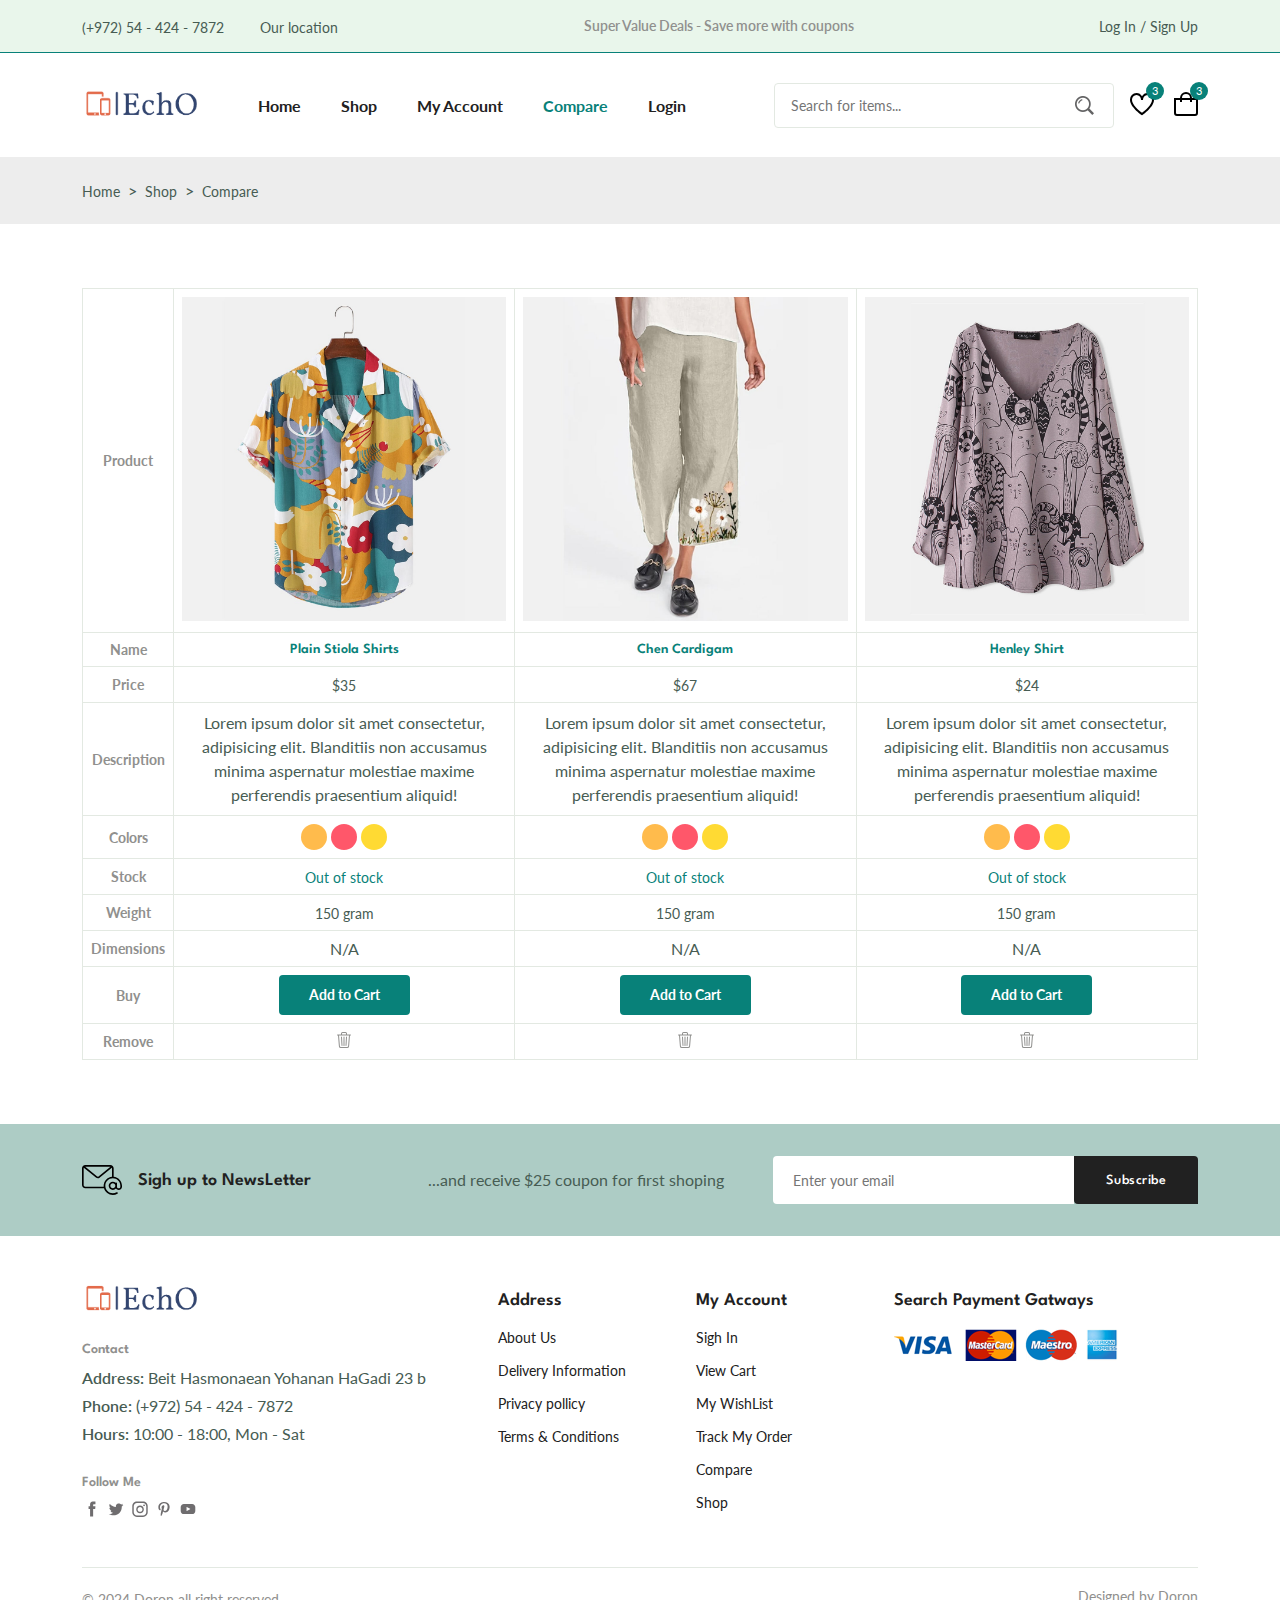
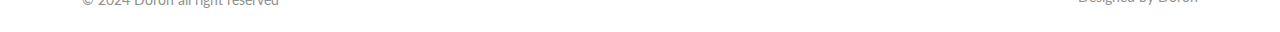
<file: conpare.html>
<!DOCTYPE html>
<html lang="en">
<head>
    <meta charset="UTF-8" />
    <meta name="viewport" content="width=device-width, initial-scale=1.0" />

    <!--=============== FLATICON ===============-->
    <link 
        rel='stylesheet' 
        href='https://cdn-uicons.flaticon.com/2.2.0/uicons-regular-rounded/css/uicons-regular-rounded.css' 
    />

    <!--=============== SWIPER CSS ===============-->
    <link 
        rel="stylesheet" 
        href="https://cdn.jsdelivr.net/npm/swiper@11/swiper-bundle.min.css"
    />

    <!--=============== CSS ===============-->
    <link rel="stylesheet" href="assets/css/style.css" />

    <title>Echo | Compare</title>
</head>
<body>
    <!--=============== HEADER ===============-->
    <header class="header">
        <div class="header__top">
            <div class="header__container container">
                <div class="header__contact">
                    <span>(+972) 54 - 424 - 7872</span>

                    <span><a href="https://maps.app.goo.gl/LfRTjMX2QSK4HubDA" class="header__top-action">Our location</a></span>
                </div>

                <p class="header__alert-news">
                    Super Value Deals - Save more with coupons
                </p>

                <a href="login-register.html" class="header__top-action">
                    Log In / Sign Up
                </a>
            </div>
        </div>

        <nav class="nav container">
            <a href="index.html" class="nav__logo">
                <img src="assets/images/logo.png" alt="" class="nav__logo-img">
            </a>

            <div class="nav__menu" id="nav-menu">
                <div class="nav__menu-top">
                    <a href="index.html" class="nav__menu-logo">
                        <img src="assets/images/logo.png" alt="">
                    </a>

                    <div class="nav__close" id="nav-close">
                        <svg xmlns="http://www.w3.org/2000/svg" width="16" height="16" fill="currentColor" class="bi bi-x" viewBox="0 0 16 16">
                            <path d="M4.646 4.646a.5.5 0 0 1 .708 0L8 7.293l2.646-2.647a.5.5 0 0 1 .708.708L8.707 8l2.647 2.646a.5.5 0 0 1-.708.708L8 8.707l-2.646 2.647a.5.5 0 0 1-.708-.708L7.293 8 4.646 5.354a.5.5 0 0 1 0-.708"/>
                        </svg>
                    </div>
                </div>
                <ul class="nav__list">
                    <li class="nav__item">
                        <a href="index.html" class="nav__link">Home</a>
                    </li>

                    <li class="nav__item">
                        <a href="shop.html" class="nav__link">Shop</a>
                    </li>

                    <li class="nav__item">
                        <a href="accounts.html" class="nav__link">My Account</a>
                    </li>

                    <li class="nav__item">
                        <a href="conpare.html" class="nav__link active-link">Compare</a>
                    </li>

                    <li class="nav__item">
                        <a href="login-register.html" class="nav__link">Login</a>
                    </li>
                </ul>

                <div class="header__search">
                    <input
                        type="text" 
                        placeholder="Search for items..." 
                        class="form__input"
                    />

                    <button class="search__btn">
                        <img src="assets/img/search.png" alt="">
                    </button>
                </div>
            </div>

            <div class="header__user-actions">
                <a href="wishlist.html" class="header__action-btn">
                    <img src="assets/img/icon-heart.svg" alt="add to wishlist">
                    <span class="count">3</span>
                </a>

                <a href="cart.html" class="header__action-btn">
                    <img src="assets/img/icon-cart.svg" alt="add to cart">
                    <span class="count">3</span>
                </a>

                <div class="header__action-btn nav__toggle" id="nav-toggle">
                    <img src="assets/img/menu-burger.svg" alt="">
                </div>
            </div>
        </nav>
    </header>

    <!--=============== MAIN ===============-->
    <main class="main">
        <!--=============== BREADCRUMB ===============-->
        <section class="breadcrumb">
            <ul class="breadcrumb__list flex container">
                <li><a href="index.html" class="bredcrumb__link">Home</a></li>
                <li><span class="breadcrumb__link">></span></li>
                <li><a href="shop.html" class="bredcrumb__link">Shop</a></li>
                <li><span class="breadcrumb__link">></span></li>
                <li><a href="conpare.html" class="bredcrumb__link">Compare</a></li>
            </ul>
        </section>
        
        <!--=============== COMPARE ===============-->
      <section class="compare container section--lg">
        <table class="compare__table">
            <tr>
                <th>Product</th>
                <td>
                    <img
                        src="assets/img/product-2-1.jpg" 
                        alt="" 
                        class="compare__img"
                        />
                </td>

                <td>
                    <img
                        src="assets/img/product-4-1.jpg" 
                        alt="" 
                        class="compare__img"
                        />
                </td>

                <td>
                    <img
                        src="assets/img/product-7-1.jpg" 
                        alt="" 
                        class="compare__img"
                        />
                </td>
            </tr>

            <tr>
                <th>Name</th>
                <td><h3 class="table__title">Plain Stiola Shirts</h3></td>
                <td><h3 class="table__title">Chen Cardigam</h3></td>
                <td><h3 class="table__title">Henley Shirt</h3></td>
            </tr>

            <tr>
                <th>Price</th>
                <td><span class="table__price">$35</span></td>
                <td><span class="table__price">$67</span></td>
                <td><span class="table__price">$24</span></td>
            </tr>

            <tr>
                <th>Description</th>
                <td><p>Lorem ipsum dolor sit amet consectetur, adipisicing elit. Blanditiis non accusamus minima aspernatur molestiae maxime perferendis praesentium aliquid!</p></td>
                
                <td><p>Lorem ipsum dolor sit amet consectetur, adipisicing elit. Blanditiis non accusamus minima aspernatur molestiae maxime perferendis praesentium aliquid!</p></td>
                
                <td><p>Lorem ipsum dolor sit amet consectetur, adipisicing elit. Blanditiis non accusamus minima aspernatur molestiae maxime perferendis praesentium aliquid!</p></td>
            </tr>

            <tr>
                <th>Colors</th>
                <td>
                    <ul class="color__list compare__colors">
                        <li>
                            <a href="#" class="color__link" style="background-color: hsl(37, 100%, 65%);"></a>
                        </li>

                        <li>
                            <a href="#" class="color__link" style="background-color: hsl(353, 100%, 67%);"></a>
                        </li>

                        <li>
                            <a href="#" class="color__link" style="background-color: hsl(49, 100%, 60%);"></a>
                        </li>
                    </ul>
                </td>

                <td>
                    <ul class="color__list compare__colors">
                        <li>
                            <a href="#" class="color__link" style="background-color: hsl(37, 100%, 65%);"></a>
                        </li>

                        <li>
                            <a href="#" class="color__link" style="background-color: hsl(353, 100%, 67%);"></a>
                        </li>

                        <li>
                            <a href="#" class="color__link" style="background-color: hsl(49, 100%, 60%);"></a>
                        </li>
                    </ul>
                </td>

                <td>
                    <ul class="color__list compare__colors">
                        <li>
                            <a href="#" class="color__link" style="background-color: hsl(37, 100%, 65%);"></a>
                        </li>

                        <li>
                            <a href="#" class="color__link" style="background-color: hsl(353, 100%, 67%);"></a>
                        </li>

                        <li>
                            <a href="#" class="color__link" style="background-color: hsl(49, 100%, 60%);"></a>
                        </li>
                    </ul>
                </td>
            </tr>

            <tr>
                <th>Stock</th>
                <td><span class="table__stock">Out of stock</span></td>
                <td><span class="table__stock">Out of stock</span></td>
                <td><span class="table__stock">Out of stock</span></td>
            </tr>

            <tr>
                <th>Weight</th>
                <td><span class="table__weight">150 gram</span></td>
                <td><span class="table__weight">150 gram</span></td>
                <td><span class="table__weight">150 gram</span></td>
            </tr>

            <tr>
                <th>Dimensions</th>
                <td><span class="dimension">N/A</span></td>
                <td><span class="dimension">N/A</span></td>
                <td><span class="dimension">N/A</span></td>
            </tr>

            <tr>
                <th>Buy</th>
                <td><a href="" class="btn btn--sm">Add to Cart</a></td>
                <td><a href="" class="btn btn--sm">Add to Cart</a></td>
                <td><a href="" class="btn btn--sm">Add to Cart</a></td>
            </tr>

            <tr>
                <th>Remove</th>
                <td>
                    <svg xmlns="http://www.w3.org/2000/svg" width="16" height="16" fill="currentColor" class="bi bi-trash3 table__trash" viewBox="0 0 16 16">
                        <path d="M6.5 1h3a.5.5 0 0 1 .5.5v1H6v-1a.5.5 0 0 1 .5-.5M11 2.5v-1A1.5 1.5 0 0 0 9.5 0h-3A1.5 1.5 0 0 0 5 1.5v1H1.5a.5.5 0 0 0 0 1h.538l.853 10.66A2 2 0 0 0 4.885 16h6.23a2 2 0 0 0 1.994-1.84l.853-10.66h.538a.5.5 0 0 0 0-1zm1.958 1-.846 10.58a1 1 0 0 1-.997.92h-6.23a1 1 0 0 1-.997-.92L3.042 3.5zm-7.487 1a.5.5 0 0 1 .528.47l.5 8.5a.5.5 0 0 1-.998.06L5 5.03a.5.5 0 0 1 .47-.53Zm5.058 0a.5.5 0 0 1 .47.53l-.5 8.5a.5.5 0 1 1-.998-.06l.5-8.5a.5.5 0 0 1 .528-.47M8 4.5a.5.5 0 0 1 .5.5v8.5a.5.5 0 0 1-1 0V5a.5.5 0 0 1 .5-.5"/>
                    </svg>
                </td>
                <td>
                    <svg xmlns="http://www.w3.org/2000/svg" width="16" height="16" fill="currentColor" class="bi bi-trash3 table__trash" viewBox="0 0 16 16">
                        <path d="M6.5 1h3a.5.5 0 0 1 .5.5v1H6v-1a.5.5 0 0 1 .5-.5M11 2.5v-1A1.5 1.5 0 0 0 9.5 0h-3A1.5 1.5 0 0 0 5 1.5v1H1.5a.5.5 0 0 0 0 1h.538l.853 10.66A2 2 0 0 0 4.885 16h6.23a2 2 0 0 0 1.994-1.84l.853-10.66h.538a.5.5 0 0 0 0-1zm1.958 1-.846 10.58a1 1 0 0 1-.997.92h-6.23a1 1 0 0 1-.997-.92L3.042 3.5zm-7.487 1a.5.5 0 0 1 .528.47l.5 8.5a.5.5 0 0 1-.998.06L5 5.03a.5.5 0 0 1 .47-.53Zm5.058 0a.5.5 0 0 1 .47.53l-.5 8.5a.5.5 0 1 1-.998-.06l.5-8.5a.5.5 0 0 1 .528-.47M8 4.5a.5.5 0 0 1 .5.5v8.5a.5.5 0 0 1-1 0V5a.5.5 0 0 1 .5-.5"/>
                    </svg>
                </td>
                <td>
                    <svg xmlns="http://www.w3.org/2000/svg" width="16" height="16" fill="currentColor" class="bi bi-trash3 table__trash" viewBox="0 0 16 16">
                        <path d="M6.5 1h3a.5.5 0 0 1 .5.5v1H6v-1a.5.5 0 0 1 .5-.5M11 2.5v-1A1.5 1.5 0 0 0 9.5 0h-3A1.5 1.5 0 0 0 5 1.5v1H1.5a.5.5 0 0 0 0 1h.538l.853 10.66A2 2 0 0 0 4.885 16h6.23a2 2 0 0 0 1.994-1.84l.853-10.66h.538a.5.5 0 0 0 0-1zm1.958 1-.846 10.58a1 1 0 0 1-.997.92h-6.23a1 1 0 0 1-.997-.92L3.042 3.5zm-7.487 1a.5.5 0 0 1 .528.47l.5 8.5a.5.5 0 0 1-.998.06L5 5.03a.5.5 0 0 1 .47-.53Zm5.058 0a.5.5 0 0 1 .47.53l-.5 8.5a.5.5 0 1 1-.998-.06l.5-8.5a.5.5 0 0 1 .528-.47M8 4.5a.5.5 0 0 1 .5.5v8.5a.5.5 0 0 1-1 0V5a.5.5 0 0 1 .5-.5"/>
                    </svg>
                </td>
            </tr>
        </table>
      </section>

        <!--=============== NEWSLETTER ===============-->
        <section class="newsletter section">
            <div class="newsletter__container container grid">
                <h3 class="newsletter__title flex">
                    <img src="assets/img/icon-email.svg" alt="" class="newsletter__icon">
                    Sigh up to NewsLetter
                </h3>

                <p class="newsletter_description">...and receive $25 coupon for first shoping</p>

                <form action="" class="newsletter__form">
                    <input type="text" placeholder="Enter your email" class="newsletter__input">
                    <button type="submit" class="newsletter__btn">Subscribe</button>
                </form>
            </div>
        </section>
    </main>

    <!--=============== FOOTER ===============-->
    <footer class="footer container">
        <div class="footer__container grid">
            <div class="footer__content">
                <a href="index.html" class="footer__logo">
                    <img src="assets/images/logo.png" alt="" class="footer__logo-img">
                </a>

                <h4 class="footer__subtitle">Contact</h4>

                <p class="footer__description">
                    <span>Address:</span> Beit Hasmonaean Yohanan HaGadi 23 b
                </p>

                <p class="footer__description">
                    <span>Phone:</span> (+972) 54 - 424 - 7872
                </p>

                <p class="footer__description">
                    <span>Hours:</span> 10:00 - 18:00, Mon - Sat
                </p>

                <div class="footer__social">
                    <h4 class="footer__subtitle">Follow Me</h4>

                    <div class="footer__social-links flex">
                        <a href="">
                            <img src="assets/img/icon-facebook.svg" alt="" class="footer__social-icon">
                        </a>

                        <a href="">
                            <img src="assets/img/icon-twitter.svg" alt="" class="footer__social-icon">
                        </a>

                        <a href="">
                            <img src="assets/img/icon-instagram.svg" alt="" class="footer__social-icon">
                        </a>

                        <a href="">
                            <img src="assets/img/icon-pinterest.svg" alt="" class="footer__social-icon">
                        </a>

                        <a href="">
                            <img src="assets/img/icon-youtube.svg" alt="" class="footer__social-icon">
                        </a>
                    </div>
                </div>
            </div>

            <div class="footer__content">
                <h3 class="footer__title">Address</h3>

                <ul class="footer__links">
                    <li><a href="about-us.html" class="footer__link">About Us</a></li>
                    <li><a href="delivery-information.html" class="footer__link">Delivery Information</a></li>
                    <li><a href="privacy-pollicy.html" class="footer__link">Privacy pollicy</a></li>
                    <li><a href="terms-conditions.html" class="footer__link">Terms & Conditions</a></li>
                </ul>
            </div>

            <div class="footer__content">
                <h3 class="footer__title">My Account</h3>

                <ul class="footer__links">
                    <li><a href="login-register.html" class="footer__link">Sigh In</a></li>
                    <li><a href="cart.html" class="footer__link">View Cart</a></li>
                    <li><a href="wishlist.html" class="footer__link">My WishList</a></li>
                    <li><a href="accounts.html" class="footer__link">Track My Order</a></li>
                    <li><a href="conpare.html" class="footer__link">Compare</a></li>
                    <li><a href="shop.html" class="footer__link">Shop</a></li>
                </ul>
            </div>

            <div class="footer__content">
                <h3 class="footer__title">Search Payment Gatways</h3>

                <img src="assets/img/payment-method.png" alt="" class="payment__img">
            </div>
        </div>

        <div class="footer__bottom">
            <p class="copyright">&copy; 2024 Doron all right reserved</p>
            <span class="designer">Designed by Doron</span>
        </div>
    </footer>

    <!--=============== SWIPER JS ===============-->
    <script src="https://cdn.jsdelivr.net/npm/swiper@11/swiper-bundle.min.js"></script>

    <!--=============== MAIN JS ===============-->
    <script src="assets/js/main.js"></script>
</body>
</html>
</file>
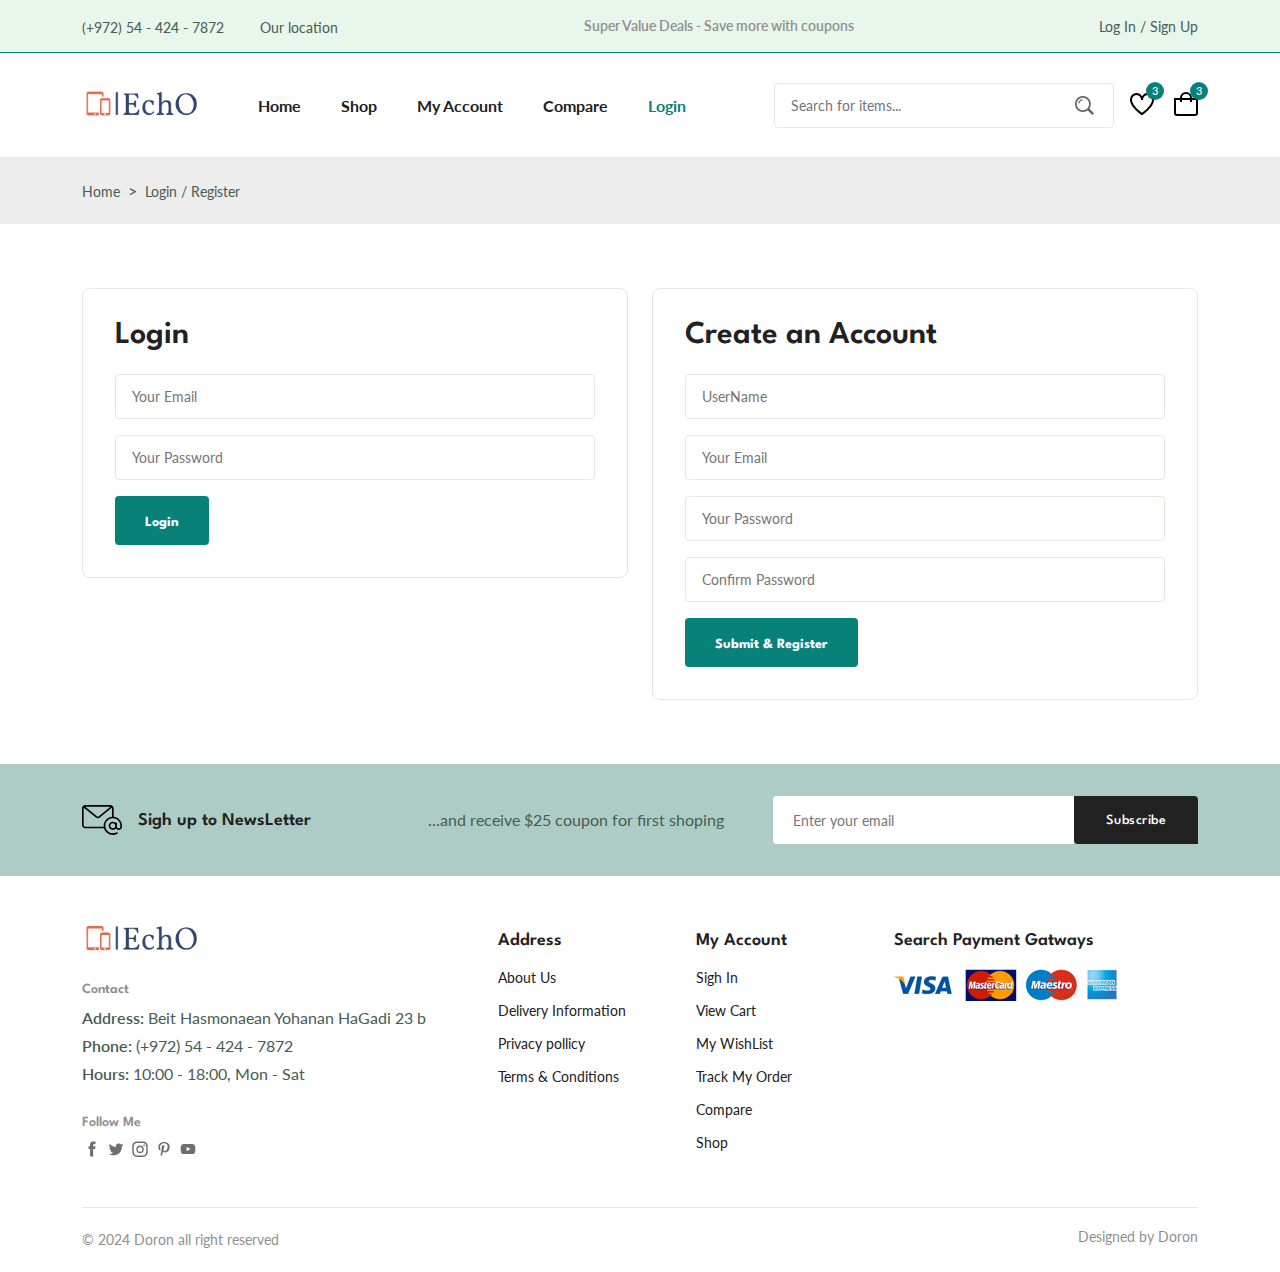
<file: login-register.html>
<!DOCTYPE html>
<html lang="en">
<head>
    <meta charset="UTF-8" />
    <meta name="viewport" content="width=device-width, initial-scale=1.0" />

    <!--=============== FLATICON ===============-->
    <link 
        rel='stylesheet' 
        href='https://cdn-uicons.flaticon.com/2.2.0/uicons-regular-rounded/css/uicons-regular-rounded.css' 
    />

    <!--=============== SWIPER CSS ===============-->
    <link 
        rel="stylesheet" 
        href="https://cdn.jsdelivr.net/npm/swiper@11/swiper-bundle.min.css"
    />

    <!--=============== CSS ===============-->
    <link rel="stylesheet" href="assets/css/style.css" />

    <title>Echo | Login & Register</title>
</head>
<body>
    <!--=============== HEADER ===============-->
    <header class="header">
        <div class="header__top">
            <div class="header__container container">
                <div class="header__contact">
                    <span>(+972) 54 - 424 - 7872</span>

                    <span><a href="https://maps.app.goo.gl/LfRTjMX2QSK4HubDA" class="header__top-action">Our location</a></span>
                </div>

                <p class="header__alert-news">
                    Super Value Deals - Save more with coupons
                </p>

                <a href="login-register.html" class="header__top-action">
                    Log In / Sign Up
                </a>
            </div>
        </div>

        <nav class="nav container">
            <a href="index.html" class="nav__logo">
                <img src="assets/images/logo.png" alt="" class="nav__logo-img">
            </a>

            <div class="nav__menu" id="nav-menu">
                <div class="nav__menu-top">
                    <a href="index.html" class="nav__menu-logo">
                        <img src="assets/images/logo.png" alt="">
                    </a>

                    <div class="nav__close" id="nav-close">
                        <svg xmlns="http://www.w3.org/2000/svg" width="16" height="16" fill="currentColor" class="bi bi-x" viewBox="0 0 16 16">
                            <path d="M4.646 4.646a.5.5 0 0 1 .708 0L8 7.293l2.646-2.647a.5.5 0 0 1 .708.708L8.707 8l2.647 2.646a.5.5 0 0 1-.708.708L8 8.707l-2.646 2.647a.5.5 0 0 1-.708-.708L7.293 8 4.646 5.354a.5.5 0 0 1 0-.708"/>
                        </svg>
                    </div>
                </div>
                <ul class="nav__list">
                    <li class="nav__item">
                        <a href="index.html" class="nav__link">Home</a>
                    </li>

                    <li class="nav__item">
                        <a href="shop.html" class="nav__link">Shop</a>
                    </li>

                    <li class="nav__item">
                        <a href="accounts.html" class="nav__link">My Account</a>
                    </li>

                    <li class="nav__item">
                        <a href="conpare.html" class="nav__link">Compare</a>
                    </li>

                    <li class="nav__item">
                        <a href="login-register.html" class="nav__link active-link">Login</a>
                    </li>
                </ul>

                <div class="header__search">
                    <input
                        type="text" 
                        placeholder="Search for items..." 
                        class="form__input"
                    />

                    <button class="search__btn">
                        <img src="assets/img/search.png" alt="">
                    </button>
                </div>
            </div>

            <div class="header__user-actions">
                <a href="wishlist.html" class="header__action-btn">
                    <img src="assets/img/icon-heart.svg" alt="add to wishlist">
                    <span class="count">3</span>
                </a>

                <a href="cart.html" class="header__action-btn">
                    <img src="assets/img/icon-cart.svg" alt="add to cart">
                    <span class="count">3</span>
                </a>

                <div class="header__action-btn nav__toggle" id="nav-toggle">
                    <img src="assets/img/menu-burger.svg" alt="">
                </div>
            </div>
        </nav>
    </header>

    <!--=============== MAIN ===============-->
    <main class="main">
        <!--=============== BREADCRUMB ===============-->
        <section class="breadcrumb">
            <ul class="breadcrumb__list flex container">
                <li><a href="index.html" class="bredcrumb__link">Home</a></li>
                <li><span class="breadcrumb__link">></span></li>
                <li><a href="login-register.html" class="bredcrumb__link">Login / Register</a></li>
        
            </ul>
        </section>

    
        <!--=============== LOGIN-REGISTER ===============-->
        <section class="login-register section--lg">
            <div class="login-register__container container grid">
                <div class="login">
                    <h3 class="section__title">Login</h3>
                    
                    <form action="" class="form grid">
                        <input type="email" placeholder="Your Email" class="form__input">

                        <input type="password" placeholder="Your Password" class="form__input">

                        <div class="form__btn">
                            <button class="btn">Login</button>
                        </div>
                    </form>
                </div>

                <div class="register">
                    <h3 class="section__title">Create an Account</h3>
                    
                    <form action="" class="form grid">
                        <input type="text" placeholder="UserName" class="form__input">

                        <input type="email" placeholder="Your Email" class="form__input">

                        <input type="password" placeholder="Your Password" class="form__input">

                        <input type="password" placeholder="Confirm Password" class="form__input">

                        <div class="form__btn">
                            <button class="btn">Submit & Register</button>
                        </div>
                    </form>
                </div>
            </div>
        </section>

        <!--=============== NEWSLETTER ===============-->
        <section class="newsletter section">
            <div class="newsletter__container container grid">
                <h3 class="newsletter__title flex">
                    <img src="assets/img/icon-email.svg" alt="" class="newsletter__icon">
                    Sigh up to NewsLetter
                </h3>

                <p class="newsletter_description">...and receive $25 coupon for first shoping</p>

                <form action="" class="newsletter__form">
                    <input type="text" placeholder="Enter your email" class="newsletter__input">
                    <button type="submit" class="newsletter__btn">Subscribe</button>
                </form>
            </div>
        </section>
    </main>

    <!--=============== FOOTER ===============-->
    <footer class="footer container">
        <div class="footer__container grid">
            <div class="footer__content">
                <a href="index.html" class="footer__logo">
                    <img src="assets/images/logo.png" alt="" class="footer__logo-img">
                </a>

                <h4 class="footer__subtitle">Contact</h4>

                <p class="footer__description">
                    <span>Address:</span> Beit Hasmonaean Yohanan HaGadi 23 b
                </p>

                <p class="footer__description">
                    <span>Phone:</span> (+972) 54 - 424 - 7872
                </p>

                <p class="footer__description">
                    <span>Hours:</span> 10:00 - 18:00, Mon - Sat
                </p>

                <div class="footer__social">
                    <h4 class="footer__subtitle">Follow Me</h4>

                    <div class="footer__social-links flex">
                        <a href="">
                            <img src="assets/img/icon-facebook.svg" alt="" class="footer__social-icon">
                        </a>

                        <a href="">
                            <img src="assets/img/icon-twitter.svg" alt="" class="footer__social-icon">
                        </a>

                        <a href="">
                            <img src="assets/img/icon-instagram.svg" alt="" class="footer__social-icon">
                        </a>

                        <a href="">
                            <img src="assets/img/icon-pinterest.svg" alt="" class="footer__social-icon">
                        </a>

                        <a href="">
                            <img src="assets/img/icon-youtube.svg" alt="" class="footer__social-icon">
                        </a>
                    </div>
                </div>
            </div>

            <div class="footer__content">
                <h3 class="footer__title">Address</h3>

                <ul class="footer__links">
                    <li><a href="about-us.html" class="footer__link">About Us</a></li>
                    <li><a href="delivery-information.html" class="footer__link">Delivery Information</a></li>
                    <li><a href="privacy-pollicy.html" class="footer__link">Privacy pollicy</a></li>
                    <li><a href="terms-conditions.html" class="footer__link">Terms & Conditions</a></li>
                </ul>
            </div>

            <div class="footer__content">
                <h3 class="footer__title">My Account</h3>

                <ul class="footer__links">
                    <li><a href="login-register.html" class="footer__link">Sigh In</a></li>
                    <li><a href="cart.html" class="footer__link">View Cart</a></li>
                    <li><a href="wishlist.html" class="footer__link">My WishList</a></li>
                    <li><a href="accounts.html" class="footer__link">Track My Order</a></li>
                    <li><a href="conpare.html" class="footer__link">Compare</a></li>
                    <li><a href="shop.html" class="footer__link">Shop</a></li>
                </ul>
            </div>

            <div class="footer__content">
                <h3 class="footer__title">Search Payment Gatways</h3>

                <img src="assets/img/payment-method.png" alt="" class="payment__img">
            </div>
        </div>

        <div class="footer__bottom">
            <p class="copyright">&copy; 2024 Doron all right reserved</p>
            <span class="designer">Designed by Doron</span>
        </div>
    </footer>

    <!--=============== SWIPER JS ===============-->
    <script src="https://cdn.jsdelivr.net/npm/swiper@11/swiper-bundle.min.js"></script>

    <!--=============== MAIN JS ===============-->
    <script src="assets/js/main.js"></script>
</body>
</html>
</file>
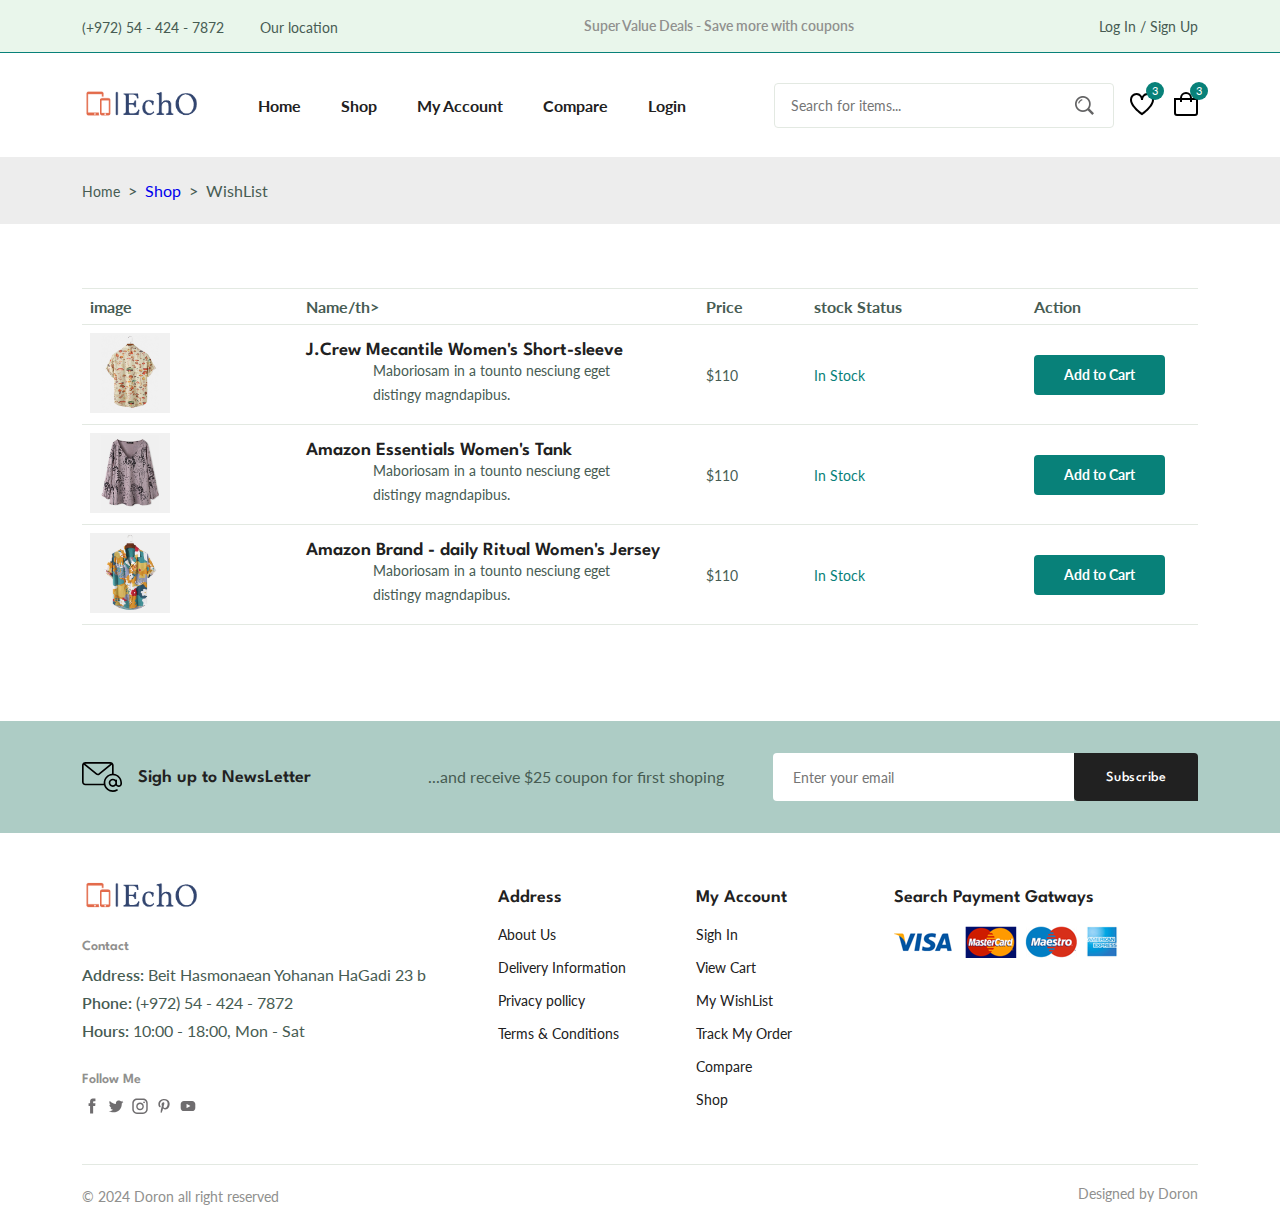
<file: wishlist.html>
<!DOCTYPE html>
<html lang="en">
<head>
    <meta charset="UTF-8" />
    <meta name="viewport" content="width=device-width, initial-scale=1.0" />

    <!--=============== FLATICON ===============-->
    <link 
        rel='stylesheet' 
        href='https://cdn-uicons.flaticon.com/2.2.0/uicons-regular-rounded/css/uicons-regular-rounded.css' 
    />

    <!--=============== SWIPER CSS ===============-->
    <link 
        rel="stylesheet" 
        href="https://cdn.jsdelivr.net/npm/swiper@11/swiper-bundle.min.css"
    />

    <!--=============== CSS ===============-->
    <link rel="stylesheet" href="assets/css/style.css" />

    <title>Echo | WishList</title>
</head>
<body>
    <!--=============== HEADER ===============-->
    <header class="header">
        <div class="header__top">
            <div class="header__container container">
                <div class="header__contact">
                    <span>(+972) 54 - 424 - 7872</span>

                    <span><a href="https://maps.app.goo.gl/LfRTjMX2QSK4HubDA" class="header__top-action">Our location</a></span>
                </div>

                <p class="header__alert-news">
                    Super Value Deals - Save more with coupons
                </p>

                <a href="login-register.html" class="header__top-action">
                    Log In / Sign Up
                </a>
            </div>
        </div>

        <nav class="nav container">
            <a href="index.html" class="nav__logo">
                <img src="assets/images/logo.png" alt="" class="nav__logo-img">
            </a>

            <div class="nav__menu" id="nav-menu">
                <div class="nav__menu-top">
                    <a href="index.html" class="nav__menu-logo">
                        <img src="assets/images/logo.png" alt="">
                    </a>

                    <div class="nav__close" id="nav-close">
                        <svg xmlns="http://www.w3.org/2000/svg" width="16" height="16" fill="currentColor" class="bi bi-x" viewBox="0 0 16 16">
                            <path d="M4.646 4.646a.5.5 0 0 1 .708 0L8 7.293l2.646-2.647a.5.5 0 0 1 .708.708L8.707 8l2.647 2.646a.5.5 0 0 1-.708.708L8 8.707l-2.646 2.647a.5.5 0 0 1-.708-.708L7.293 8 4.646 5.354a.5.5 0 0 1 0-.708"/>
                        </svg>
                    </div>
                </div>
                <ul class="nav__list">
                    <li class="nav__item">
                        <a href="index.html" class="nav__link">Home</a>
                    </li>

                    <li class="nav__item">
                        <a href="shop.html" class="nav__link">Shop</a>
                    </li>

                    <li class="nav__item">
                        <a href="accounts.html" class="nav__link">My Account</a>
                    </li>

                    <li class="nav__item">
                        <a href="conpare.html" class="nav__link">Compare</a>
                    </li>

                    <li class="nav__item">
                        <a href="login-register.html" class="nav__link">Login</a>
                    </li>
                </ul>

                <div class="header__search">
                    <input
                        type="text" 
                        placeholder="Search for items..." 
                        class="form__input"
                    />

                    <button class="search__btn">
                        <img src="assets/img/search.png" alt="">
                    </button>
                </div>
            </div>

            <div class="header__user-actions">
                <a href="wishlist.html" class="header__action-btn">
                    <img src="assets/img/icon-heart.svg" alt="add to wishlist">
                    <span class="count">3</span>
                </a>

                <a href="cart.html" class="header__action-btn">
                    <img src="assets/img/icon-cart.svg" alt="add to cart">
                    <span class="count">3</span>
                </a>

                <div class="header__action-btn nav__toggle" id="nav-toggle">
                    <img src="assets/img/menu-burger.svg" alt="">
                </div>
            </div>
        </nav>
    </header>

    <!--=============== MAIN ===============-->
    <main class="main">
        <!--=============== BREADCRUMB ===============-->
        <section class="breadcrumb">
            <ul class="breadcrumb__list flex container">
                <li><a href="index.html" class="bredcrumb__link">Home</a></li>
                <li><span class="breadcrumb__link">></span></li>
                <li><a href="shop.html" class="breadcrumb__link">Shop</a></li>
                <li><span class="breadcrumb__link">></span></li>
                <li><span class="breadcrumb__link">WishList</span></li>
            </ul>
        </section>

        <!--=============== WISHLIST ===============-->
        <section class="wishlist section--lg container">
            <div class="table__container">
                <table class="table">
                    <tr>
                        <th>image</th>
                        <th>Name/th>
                        <th>Price</th>
                        <th>stock Status</th>
                        <th>Action</th>
                        <th>Remove</th>
                    </tr>

                    <tr>
                        <td><img src="assets/img/product-1-2.jpg" alt="" class="table__img"></td>
                        
                        <td>
                            <h3 class="table__tite">J.Crew Mecantile Women's Short-sleeve</h3>
                            <p class="table__description">Maboriosam in a tounto nesciung eget distingy magndapibus.</p>
                        </td>

                        <td><span class="table__price">$110</span></td>

                        <td><span class="table__stock">In Stock</span></td>

                        <td><a href="" class="btn btn--sm">Add to Cart</a></td>

                        <td><svg xmlns="http://www.w3.org/2000/svg" width="16" height="16" fill="currentColor" class="bi bi-trash table__trash" viewBox="0 0 16 16">
                            <path d="M5.5 5.5A.5.5 0 0 1 6 6v6a.5.5 0 0 1-1 0V6a.5.5 0 0 1 .5-.5m2.5 0a.5.5 0 0 1 .5.5v6a.5.5 0 0 1-1 0V6a.5.5 0 0 1 .5-.5m3 .5a.5.5 0 0 0-1 0v6a.5.5 0 0 0 1 0z"/>
                            <path d="M14.5 3a1 1 0 0 1-1 1H13v9a2 2 0 0 1-2 2H5a2 2 0 0 1-2-2V4h-.5a1 1 0 0 1-1-1V2a1 1 0 0 1 1-1H6a1 1 0 0 1 1-1h2a1 1 0 0 1 1 1h3.5a1 1 0 0 1 1 1zM4.118 4 4 4.059V13a1 1 0 0 0 1 1h6a1 1 0 0 0 1-1V4.059L11.882 4zM2.5 3h11V2h-11z"/>
                          </svg></td>
                    </tr>
                    
                    <tr>
                        <td><img src="assets/img/product-7-1.jpg" alt="" class="table__img"></td>
                        
                        <td>
                            <h3 class="table__tite">Amazon Essentials Women's Tank</h3>
                            <p class="table__description">Maboriosam in a tounto nesciung eget distingy magndapibus.</p>
                        </td>

                        <td><span class="table__price">$110</span></td>

                        <td><span class="table__stock">In Stock</span></td>

                        <td><a href="" class="btn btn--sm">Add to Cart</a></td>

                        <td><svg xmlns="http://www.w3.org/2000/svg" width="16" height="16" fill="currentColor" class="bi bi-trash table__trash" viewBox="0 0 16 16">
                            <path d="M5.5 5.5A.5.5 0 0 1 6 6v6a.5.5 0 0 1-1 0V6a.5.5 0 0 1 .5-.5m2.5 0a.5.5 0 0 1 .5.5v6a.5.5 0 0 1-1 0V6a.5.5 0 0 1 .5-.5m3 .5a.5.5 0 0 0-1 0v6a.5.5 0 0 0 1 0z"/>
                            <path d="M14.5 3a1 1 0 0 1-1 1H13v9a2 2 0 0 1-2 2H5a2 2 0 0 1-2-2V4h-.5a1 1 0 0 1-1-1V2a1 1 0 0 1 1-1H6a1 1 0 0 1 1-1h2a1 1 0 0 1 1 1h3.5a1 1 0 0 1 1 1zM4.118 4 4 4.059V13a1 1 0 0 0 1 1h6a1 1 0 0 0 1-1V4.059L11.882 4zM2.5 3h11V2h-11z"/>
                          </svg></td>
                    </tr>

                    <tr>
                        <td><img src="assets/img/product-2-1.jpg" alt="" class="table__img"></td>
                        
                        <td>
                            <h3 class="table__tite">Amazon Brand - daily Ritual Women's Jersey</h3>
                            <p class="table__description">Maboriosam in a tounto nesciung eget distingy magndapibus.</p>
                        </td>

                        <td><span class="table__price">$110</span></td>

                        <td><span class="table__stock">In Stock</span></td>

                        <td><a href="" class="btn btn--sm">Add to Cart</a></td>

                        <td><svg xmlns="http://www.w3.org/2000/svg" width="16" height="16" fill="currentColor" class="bi bi-trash table__trash" viewBox="0 0 16 16">
                            <path d="M5.5 5.5A.5.5 0 0 1 6 6v6a.5.5 0 0 1-1 0V6a.5.5 0 0 1 .5-.5m2.5 0a.5.5 0 0 1 .5.5v6a.5.5 0 0 1-1 0V6a.5.5 0 0 1 .5-.5m3 .5a.5.5 0 0 0-1 0v6a.5.5 0 0 0 1 0z"/>
                            <path d="M14.5 3a1 1 0 0 1-1 1H13v9a2 2 0 0 1-2 2H5a2 2 0 0 1-2-2V4h-.5a1 1 0 0 1-1-1V2a1 1 0 0 1 1-1H6a1 1 0 0 1 1-1h2a1 1 0 0 1 1 1h3.5a1 1 0 0 1 1 1zM4.118 4 4 4.059V13a1 1 0 0 0 1 1h6a1 1 0 0 0 1-1V4.059L11.882 4zM2.5 3h11V2h-11z"/>
                          </svg></td>
                    </tr>
                </table>
            </div>
        </section>

        <!--=============== NEWSLETTER ===============-->
        <section class="newsletter section">
        <div class="newsletter__container container grid">
            <h3 class="newsletter__title flex">
                <img src="assets/img/icon-email.svg" alt="" class="newsletter__icon">
                Sigh up to NewsLetter
            </h3>

            <p class="newsletter_description">...and receive $25 coupon for first shoping</p>

            <form action="" class="newsletter__form">
                <input type="text" placeholder="Enter your email" class="newsletter__input">
                <button type="submit" class="newsletter__btn">Subscribe</button>
            </form>
        </div>
        </section>
    </main>

    <!--=============== FOOTER ===============-->
    <footer class="footer container">
        <div class="footer__container grid">
            <div class="footer__content">
                <a href="index.html" class="footer__logo">
                    <img src="assets/images/logo.png" alt="" class="footer__logo-img">
                </a>

                <h4 class="footer__subtitle">Contact</h4>

                <p class="footer__description">
                    <span>Address:</span> Beit Hasmonaean Yohanan HaGadi 23 b
                </p>

                <p class="footer__description">
                    <span>Phone:</span> (+972) 54 - 424 - 7872
                </p>

                <p class="footer__description">
                    <span>Hours:</span> 10:00 - 18:00, Mon - Sat
                </p>

                <div class="footer__social">
                    <h4 class="footer__subtitle">Follow Me</h4>

                    <div class="footer__social-links flex">
                        <a href="">
                            <img src="assets/img/icon-facebook.svg" alt="" class="footer__social-icon">
                        </a>

                        <a href="">
                            <img src="assets/img/icon-twitter.svg" alt="" class="footer__social-icon">
                        </a>

                        <a href="">
                            <img src="assets/img/icon-instagram.svg" alt="" class="footer__social-icon">
                        </a>

                        <a href="">
                            <img src="assets/img/icon-pinterest.svg" alt="" class="footer__social-icon">
                        </a>

                        <a href="">
                            <img src="assets/img/icon-youtube.svg" alt="" class="footer__social-icon">
                        </a>
                    </div>
                </div>
            </div>

            <div class="footer__content">
                <h3 class="footer__title">Address</h3>

                <ul class="footer__links">
                    <li><a href="about-us.html" class="footer__link">About Us</a></li>
                    <li><a href="delivery-information.html" class="footer__link">Delivery Information</a></li>
                    <li><a href="privacy-pollicy.html" class="footer__link">Privacy pollicy</a></li>
                    <li><a href="terms-conditions.html" class="footer__link">Terms & Conditions</a></li>
                </ul>
            </div>

            <div class="footer__content">
                <h3 class="footer__title">My Account</h3>

                <ul class="footer__links">
                    <li><a href="login-register.html" class="footer__link">Sigh In</a></li>
                    <li><a href="cart.html" class="footer__link">View Cart</a></li>
                    <li><a href="wishlist.html" class="footer__link">My WishList</a></li>
                    <li><a href="accounts.html" class="footer__link">Track My Order</a></li>
                    <li><a href="conpare.html" class="footer__link">Compare</a></li>
                    <li><a href="shop.html" class="footer__link">Shop</a></li>
                </ul>
            </div>

            <div class="footer__content">
                <h3 class="footer__title">Search Payment Gatways</h3>

                <img src="assets/img/payment-method.png" alt="" class="payment__img">
            </div>
        </div>

        <div class="footer__bottom">
            <p class="copyright">&copy; 2024 Doron all right reserved</p>
            <span class="designer">Designed by Doron</span>
        </div>
    </footer>

    <!--=============== SWIPER JS ===============-->
    <script src="https://cdn.jsdelivr.net/npm/swiper@11/swiper-bundle.min.js"></script>

    <!--=============== MAIN JS ===============-->
    <script src="assets/js/main.js"></script>
</body>
</html>
</file>
<file: assets/css/style.css>
/*=============== GOOGLE FONTS ===============*/
@import url('https://fonts.googleapis.com/css2?family=Lato:wght@400;700&family=Spartan:wght@400;500;600;700&display=swap');

 /*=============== VARIABLES CSS ===============*/
:root {
    --header-height: 4rem;

    /*========== Colors ==========*/

    --first-color: hsl(176, 88%, 27%);
    --first-color-alt: hsl(129, 44%, 94%);
    --second-color: hsl(34, 94%, 87%);
    --title-color: hsl(0, 0%, 13%);
    --text-color: hsl(154, 13%, 32%);
    --text-color-light: hsl(60, 1%, 56%);
    --body-color: hsl(0, 0%, 100%);
    --container-color: hsl(0, 0%, 93%);
    --border-color: hsl(129, 36%, 85%);
    --border-color-alt: hsl(113, 15%, 90%);

    /*========== Font and typogtaphy ==========*/

    --body-font: 'Lato', sans-serif;
    --second-font: 'Spartan', sans-serif;
    --big-font-size: 3.5rem;
    --h1-font-size: 2.75rem;
    --h2-font-size: 2rem;
    --h3-font-size: 1.75rem;
    --h4-font-size: 1.375rem;
    --large-font-size: 1.125rem;
    --normal-font-size: 1rem;
    --small-font-size: 0.875rem;
    --smaller-font-size: 0.75rem;
    --tiny-font-size: 0.6875rem;

    /*========== Font weight ==========*/
    --weight-400: 400;
    --weight-500: 500;
    --weight-600: 600;
    --weight-700: 700;

    /*========== Transition ==========*/
    --transition: cubic-bezier(0, 0, 0.05, 1);
}

/* Responsive tyography */
@media screen and (max-width: 1200px) {
    :root {
    --big-font-size: 2.25rem;
    --h1-font-size: 2rem;
    --h2-font-size: 1.375rem;
    --h3-font-size: 1.25rem;
    --h4-font-size: 11.125rem;
    --large-font-size: 1rem;
    --normal-font-size: 0.9375rem;
    --small-font-size: 0.8125rem;
    --smaller-font-size: 0.6875rem;
    --tiny-font-size: 00.625rem;
    }
}

/*=============== BASE ===============*/
* {
    margin: 0;
    padding: 0;
    box-sizing: border-box;
}

input,
textarea,
body {
    color: var(--text-color);
    font-family: var(--body-font);
    font-size: var(--normal-font-size);
    font-weight: var(--weight-400);
}

body {
    background-color: var(--body-color);
}

h1, 
h2, 
h3, 
h4 {
    font-family: var(--second-font);
    color: var(--title-color);
    font-weight: var(--weight-600);
}

ul {
    list-style: none;
}

a {
    text-decoration: none;
}

p {
    line-height: 1.5rem;
}

img {
    max-width: 100%;
}

button,
textarea,
input {
    background-color: transparent;
    border: none;
    outline: none;
}

table {
    width: 100%;
    border-collapse: collapse;
}

/*=============== REUSABLE CSS CLASSES ===============*/
.container {
    max-width: 1320px;
    margin-inline: auto;
    padding-inline: 0.75rem;
}

.grid {
    display: grid;
    gap: 1.5rem;
}

.section {
    padding-block: 2rem;
}

.section--lg {
    padding-block: 4rem;
}

.section__title {
    font-size: var(--h2-font-size);
    margin-bottom: 1.5rem;
}

.section__title span {
    color: var(--first-color);
}

.form__input {
    border: 1px solid var(--border-color-alt);
    padding-inline: 1rem;
    height: 45px;
    border-radius: 0.25rem;
    font-size: var(--small-font-size);
}

.new__price,
.new__price-data {
    color: var(--first-color);
    font-weight: var(--weight-600);
}

.old__price,
.old__price-data {
    color: var(--text-color-light);
    font-size: var(--small-font-size);
    text-decoration: line-through;
}

.form {
    row-gap: 1rem;
}

.form__group {
    grid-template-columns: repeat(2, 1fr);
    gap: 1rem;
}

.textarea {
    height: 200px;
    padding-block: 1rem;
    resize: none;
}

/*=============== HEADER & NAV ===============*/
.header__top {
    background-color: var(--first-color-alt);
    border-bottom: 1px solid var(--first-color);
    padding-block: 0.875rem;
}

.header__container {
    display: flex;
    align-items: center;
    justify-content: space-between;
}

.header__contact span:first-child {
    margin-right: 2rem;
}

.header__contact span,
.header__alert-news,
.header__top-action {
    font-size: var(--small-font-size);
}

.header__alert-news {
    color: var(--text-color-light);
    font-weight: var(--weight-600);
}

.header__top-action {
    color: var(--text-color);
}

.nav,
.nav__menu,
.nav__list,
.header__user-actions {
    display: flex;
    align-items: center;
}

.nav {
    height: calc(var(--header-height) + 2.5rem);
    justify-content: space-between;
    column-gap: 1rem;
}

.nav__logo-img {
    width: 120px;
}

.nav__menu {
    flex-grow: 1;
    margin-left: 2.5rem;
}

.nav__list {
    column-gap: 2.5rem;
    margin-right: auto;
}

.nav__link {
    color: var(--title-color);
    font-weight: var(--weight-700);
    transition: all 0.2s var(--transition);
}

.header__search {
    width: 340px;
    position: relative;
}

.header__search .form__input {
    width: 100%;
}

.search__btn {
    position: absolute;
    top: 24%;
    right: 1.25rem;
    cursor: pointer;
}

.header__user-actions {
    column-gap: 1.25rem;
}

.header__action-btn {
    position: relative;
}

.header__action-btn img {
    width: 24px;
}

.header__action-btn .count {
    position: absolute;
    top: -0.625rem;
    right: -0.625rem;
    background-color: var(--first-color);
    color: var(--body-color);
    height: 18px;
    width: 18px;
    line-height: 18px;
    border-radius: 50%;
    text-align: center;
    font-size: var(--tiny-font-size);
}

.nav__menu-top,
.nav__toggle {
    display: none;
}

/* Active link */
.active-link,
.nav__link:hover {
    color: var(--first-color);
}

/*=============== SLIDER ===============*/
#slider {
    overflow: hidden;
}

#slider figure {
    position: relative;
    width: 600%;
    margin: 0;
    left: 0;
    animation-name: slider;
    animation-duration: 24s;
    animation-timing-function: ease-in-out;
    animation-delay: 2s;
    animation-iteration-count: infinite;
    animation-direction: normal;
}

#slider figure a img {
    width: 16.66667%;
    float: left;
    border-radius: 35px;
}

@keyframes slider {
    0% {
        left: 0;
    }
    15% {
        left: 0;
    }
    20% {
        left: -100%;
    }
    35% {
        left: -100%;
    }
    40% {
        left: -200%;
    }
    55% {
        left: -200%;
    }
    60% {
        left: -300%;
    }
    75% {
        left: -300%;
    }
    80% {
        left: -400%;
    }
    95% {
        left: -400%;
    }
    100% {
        left: -500%;
    }
}

/*=============== HOME ===============*/
.home__container {
    grid-template-columns: 5fr 7fr;
    align-items: center;
}

.home__subtitle,
.home__description {
    font-size: var(--large-font-size);
}

.home__subtitle {
    font-family: var(--second-font);
    font-weight: var(--weight-600);
    margin-bottom: 1rem;
    display: block;
}

.home__title {
    font-size: var(--h1-font-size);
    font-weight: var(--weight-600);
    line-height: 1.4;
}

.home__title span {
    color: var(--first-color);
    font-size: var(--big-font-size);
}

.home__description {
    margin-block: 0.5rem 2rem;
}

.home__img {
    justify-self: flex-end;
}

/*=============== BUTTONS ===============*/
.btn {
    display: inline-block;
    background-color: var(--first-color);
    border: 2px solid var(--first-color);
    color: var(--body-color);
    padding-inline: 1.75rem;
    height: 49px;
    line-height: 49px;
    border-radius: 0.25rem;
    font-family: var(--second-font);
    font-size: var(--small-font-size);
    font-weight: var(--weight-700);
    transition: all 0.4s var(--transition);
}

.btn:hover {
    background-color: transparent;
    color: var(--first-color);
}

.btn--md,
.btn--sm {
    font-family: var(--body-font);
}

.btn--md {
    height: 45px;
    line-height: 42px;
}

.btn--sm {
    height: 40px;
    line-height: 36px;
}

.flex {
    display: flex;
    align-items: center;
    column-gap: 0.5rem;
}

/*=============== CATEGORIES ===============*/
.categories {
    overflow: hidden;
}

.category__item {
    text-align: center;
    border: 1px solid var(--border-color);
    padding: 0.625rem 0.625rem 1.25rem;
    border-radius: 1.25rem;
}

.category__img {
    border-radius: 0.75rem;
    margin-bottom: 1.25rem;
}

.category__title {
    color: var(--text-color);
    font-size: var(--small-font-size);
}

/* Swiper class */
.swiper{
    overflow: initial;
}

.swiper-button-next,
.swiper-button-prev {
    width: 30px;
    height: 30px;
    border-radius: 50%;
    color: var(--first-color);
    font-size: var(--tiny-font-size);
}

/*=============== PRODUCTS ===============*/
.tab__btns {
    display: flex;
    flex-wrap: wrap;
    gap: 0.75rem;
    margin-bottom: 2rem;
}

.tab__btn {
    background-color: var(--container-color);
    color: var(--title-color);
    padding: 1rem 1.25rem 0.875rem;
    border-radius: 0.25rem;
    font-family: var(--second-font);
    font-size: var(--small-font-size);
    font-weight: var(--weight-600);
    cursor: pointer;
}

.products__container {
    grid-template-columns: repeat(4, 1fr);
}

.product__item {
    border: 1px solid var(--border-color);
    border-radius: 1.5rem;
    transition: all 0.2s var(--transition);
}

.product__banner {
    padding: 0.625rem 0.75rem 0.75rem;
}

.product__banner,
.product__images {
    position: relative;
}

.product__images {
    display: block;
    overflow: hidden;
    border-radius: 1.25rem;
}

.product__img {
    vertical-align: middle;
    transition: all 1.5s var(--transition)
}

.product__item:hover .product__img {
    transform: scale(1.1);
}

.product__img.hover {
    position: absolute;
    top: 0;
    left: 0;
}

.product__actions {
    position: absolute;
    top: 50%;
    left: 50%;
    transform: translate(-50%, -50%);
    display: flex;
    column-gap: 0.5rem;
    transition: all 0.2s var(--transition);
}

.action__btn {
    width: 40px;
    height: 40px;
    line-height: 42px;
    text-align: center;
    border-radius: 50%;
    background-color: var(--first-color-alt);
    border: 1px solid var(--border-color);
    color: var(--text-color);
    font-size: var(--small-font-size);
    position: relative;
}

.action__btn::before,
.action__btn::after {
    position: absolute;
    left: 50%;
    transform: translate(-50%);
    transition: all 0.3s cubic-bezier(0.71, 1.7, 0.77, 1.24);
}

.action__btn::before {
    content: '';
    top: -2px;
    border: 0.5rem solid transparent;
    border-top: var(--first-color);
}

.action__btn::after {
    content: attr(aria-label);
    bottom: 100%;
    background-color: var(--first-color);
    color: var(--body-color);
    font-size: var(--tiny-font-size);
    white-space: nowrap;
    padding-inline: 0.625rem;
    border-radius: 0.25rem;
    line-height: 2.58;
}

.product__badge {
    position: absolute;
    left: 1.25rem;
    top: 1.25rem;
    background-color: var(--first-color);
    color: var(--body-color);
    padding: 0.25rem 0.625rem;
    border-radius: 2.5rem;
    font-size: var(--tiny-font-size);
}

.product__badge.light-pink {
    background-color: hsl(341, 100%, 73%);
}

.product__badge.light-green {
    background-color: hsl(155, 20%, 67%);
}

.product__badge.light-orange {
    background-color: hsl(24, 100%, 73%);
}

.product__badge.light-blue {
    background-color: hsl(202, 53%, 76%);
}

.product__content {
    padding: 0 1.25rem 1.125rem;
    position: relative;
}

.product__category {
    color: var(--text-color-light);
    font-size: var(--smaller-font-size);
}

.product__title {
    font-size: var(--normal-font-size);
    margin-block: 0.75rem 0.5rem;
}

.product__rating svg {
    color: hsl(42, 100%, 50%);
    font-size: var(--smaller-font-size);
    margin-bottom: 0.75rem;
}

.product__price .new__price {
    font-size: var(--large-font-size);
}

.cart__btn {
    position: absolute;
    bottom: 1.6rem;
    right: 1.25rem;
}

/* Actice Tab */
.tab__btn.active-tab {
    color: var(--first-color);
    background-color: var(--second-color);
}

.tab__item:not(.active-tab) {
    display: none;
}

/* Product Hover */
.product__img.hover,
.product__actions,
.action__btn::before,
.action__btn::after,
.product__item:hover .product__img.default {
    opacity: 0;
}

.product__item:hover {
    box-shadow: 0 0 10px hsla(0, 0%, 0%, 0.1);
}

.product__item:hover .product__img.hover,
.product__item:hover .product__actions,
.action__btn:hover::before,
.action__btn:hover::after {
    opacity: 1;
}

.action__btn:hover::before,
.action__btn:hover::after {
    transform: translateX(-50%) translateY(-0.5rem);
}

.action__btn:hover {
    background-color: var(--first-color);
    border-color: var(--first-color);
    color: var(--body-color);
}

/*=============== DEALS ===============*/
.deals__container {
    grid-template-columns: repeat(2, 1fr);
}

.deals__item:nth-child(1) {
    background-image: url(../img/deals-1.jpg);
}

.deals__item:nth-child(2) {
    background-image: url(../img/deals-2.png);
}

.deals__item {
    padding: 3rem;
    background-size: cover;
    background-position: center;
    display: flex;
    flex-direction: column;
    row-gap: 1.5rem;
}

.deals__brand {
    color: var(--first-color);
    font-size: var(--h3-font-size);
    margin-bottom: 0.25rem;
}

.deals__category {
    font-family: var(--second-font);
    font-size: var(--small-font-size);
}

.feals__title {
    max-width: 240px;
    font-size: var(--large-font-size);
    font-weight: var(--weight-400);
    line-height: 1.3;
}

.deals__price .new__price,
.deals__pricev .old__price {
    font-size: var(--large-font-size);
}

.deals__price .new__price {
    color: hsl(352, 100%, 60%);
}

.deals__countdown-text {
    margin-bottom: 0.25rem;
}

.countdown {
    display: flex;
    column-gap: 1.5rem;
}

.countdown__amount {
    position: relative;
}

.countdown__amount::after {
    content: ':';
    color: var(--title-color);
    font-size: var(--large-font-size);
    position: absolute;
    right: -25%;
    top: 20%;
}

.countdown__period {
    background-color: var(--first-color);
    color: var(--body-color);
    width: 60px;
    height: 50px;
    line-height: 50px;
    text-align: center;
    border-radius: 0.25rem;
    font-size: var(--large-font-size);
    font-weight: var(--weight-600);
    margin-bottom: 0.5rem;
}

.unit {
    font-size: var(--small-font-size);
    text-align: center;
    display: block;
}

.deals__btn .btn {
    background-color: transparent;
    color: var(--first-color);
}

/*=============== NEW ARRIVALS ===============*/
.new__arrivals {
    overflow: hidden;
}

/*=============== SHOWCASE ===============*/
.showcase__container {
    grid-template-columns: repeat(4, 1fr);
}

.showcase__warpper .section__title {
    font-size: var(--normal-font-size);
    border-bottom: 1px solid var(--border-color-alt);
    padding-bottom: 0.75rem;
    margin-bottom: 2rem;
    position: relative;
}

.showcase__warpper .section__title::before {
    content: '';
    position: absolute;
    left: 0;
    bottom: -1.3px;
    width: 50px;
    height: 2px;
    background-color: var(--first-color);
}

.showcase__item {
    display: flex;
    align-items: center;
    column-gap: 1.5rem;
}

.showcase__item:not(:last-child) {
    margin-bottom: 1.5rem   ;
}

.showcase__img {
    width: 86px;
}

.showcase__content {
    width: calc(100% -110px);
}

.showcase__title {
    font-size: var(--small-font-size);
    font-weight: var(--weight-500);
    white-space: nowrap;
    overflow: hidden;
    text-overflow: ellipsis;
    margin-bottom: 0.5rem;
}

/*=============== NEWSLETTER ===============*/
.newsletter {
    background-color: hsl(166, 23%, 74%);
}

.home__newsletter {
    margin-top: 2rem;
}

.newsletter__container {
    grid-template-columns: repeat(2, 3.5fr) 5fr;
    align-items: center;
    column-gap: 3rem;
}

.newsletter__title {
    column-gap: 1rem;
    font-size: var(--large-font-size);
}

.newsletter__icon {
    width: 40px;
}

.newsletter__description {
    color: var(--title-color);
    font-family: var(--second-font);
    font-size: var(--small-font-size);
    font-weight: var(--weight-600);
    text-align: center;
}

.newsletter__form {
    display: flex;
}

.newsletter__input,
.newsletter__btn {
    font-size: var(--small-font-size);
}

.newsletter__input {
    background-color: var(--body-color);
    padding-inline: 1.25rem;
    width: 100%;
    height: 48px;
    border-radius: 0.25rem 0 0 0.25rem;
}

.newsletter__btn {
    background-color: var(--title-color);
    color: var(--body-color);
    padding-inline: 2rem;
    border-radius: 0 0.25rem 0 0.25rem;
    font-family: var(--second-font);
    font-weight: var(--weight-500);
    letter-spacing: 0.5px;
    cursor: pointer;
    transition: all 0.3s var(--transition);
}

.newsletter__btn:hover {
    background-color: var(--first-color);
}

/*=============== FOOTER ===============*/
.footer__container {
    grid-template-columns: 4.5fr repeat(2, 2fr) 3.5fr;
    padding-block: 2.5rem;
}

.footer__logo-img {
    width: 120px;
}

.footer__subtitle {
    color: var(--text-color-light);
    font-size: var(--small-font-size);
    margin-block: 1.25rem 0.625rem;
}

.footer__description {
    margin-bottom: 0.25rem;
}

.footer__description span {
    font-weight: var(--weight-600);
}

.footer__social .footer__subtitle {
    margin-top: 1.875rem;
}

.footer__social-links {
    column-gap: 0.25rem;
}

.footer__social-icon {
    width: 20px;
    opacity: 0.7;
}

.footer__title {
    font-size: var(--large-font-size);
    margin-block: 1rem 1.25rem;
}

.footer__link {
    color: var(--title-color);
    font-size: var(--small-font-size);
    margin-bottom: 1rem;
    display: block;
    transition: all 0.3s var(--transition);
}

.footer__link:hover {
    color: var(--first-color);
    margin-left: 0.25rem;
}

.footer__bottom {
    display: flex;
    justify-content: space-between;
    padding-block: 1.25rem;
    border-top: 1px solid var(--border-color-alt);
}

.copyright,
.designer {
    color: var(--text-color-light);
    font-size: var(--small-font-size);
}

/*=============== BREADCRUMBS ===============*/
.breadcrumb {
    background-color: var(--container-color);
    padding-block: 1.5rem;
}

.breadcrumbs__list {
    column-gap: 0.75rem;
}

.bredcrumb__link {
    color: var(--text-color);
    font-size: var(--small-font-size);
}

/*=============== SHOP ===============*/
.total__products {
    margin-bottom: 2.5rem;
}

.total__products span {
    color: var(--first-color);
    font-weight: var(--weight-600);
}

.pagination {
    display: flex;
    column-gap: 0.625rem;
    margin-top: 2.75rem;
}

.pagination__link {
    display: inline-block;
    width: 34px;
    height: 34px;
    line-height: 34px;
    text-align: center;
    border-radius: 0.25rem;
    color: var(--text-color);
    font-size: var(--small-font-size);
    font-weight: var(--weight-700);
    transition: all 0.15s var(--transition);
}

.pagination__link.active,
.pagination__link:hover {
    background-color: var(--first-color);
    color: var(--body-color);
}

.pagination__link.icon {
    border-top-right-radius: 50%;
    border-bottom-right-radius: 50%;
}

/*=============== DEATILS ===============*/
.details__container {
    grid-template-columns: 5.5fr 6.5fr;
}

.product-rating{
    margin: 0.5rem 0;
    color: #ffc107;
}
.product-rating span{
    font-weight: var(--weight-600);
    color: #252525;
}

.product-detail h2{
    text-transform: capitalize;
    color: #12263a;
    padding-bottom: 0.6rem;
}
.product-detail p{
    font-size: var(--normal-font-size);
    padding: var(--normal-font-size);
}
.product-detail ul{
    margin: 1rem 0;
    font-size: var(--normal-font-size);
}
.product-detail ul li{
    margin: 0;
    list-style: none;
    background: url(shoes_images/checked.png) left center no-repeat;
    background-size: 18px;
    padding-left: 1.7rem;
    margin: 0.4rem 0;
    font-weight: var(--weight-700);
}
.product-detail ul li span{
    font-weight: var(--weight-500);
}

.details__img {
    
    height: 30rem;
    margin-bottom: 0.1rem;
}

.details__small-images {
    margin-top: 2rem;
    grid-template-columns: repeat(4, 1fr);
    column-gap: 0.625rem;
}

.details__small-img {
    height: 10rem;
    cursor: pointer;
}

.deals__title {
    font-size: var(--h2-font-size);
}

.details__brand {
    font-size: var(--small-font-size);
    margin-block: 1rem;
}

.details__brand span {
    color: var(--first-color);
}

.details__price {
    border-top: 1px solid var(--border-color-alt);
    border-bottom: 1px solid var(--border-color-alt);
    padding-block: 1rem;
    column-gap: 1rem;
}

.details__price .new__price {
    font-size: var(--h2-font-size);
}

.details__price .old__price {
    font-size: var(--normal-font-size);
    font-weight: var(--weight-500);
}

.short__description {
    margin-block: 1rem 2rem;
}

.list__item,
.meta__list {
    font-size: var(--small-font-size);
    margin-bottom: 0.75rem;
}

.details__color,
.details__size {
    column-gap: 0.75rem;
}

.details__color {
    margin-block: 2rem 1.5rem;
}

.details__size {
    margin-bottom: 2.5rem;
}

.details__color-title,
.details__size-title {
    font-size: var(--small-font-size);
    font-weight: var(--weight-600);
}

.color__list,
.size__list {
    display: flex;
    column-gap: 0.25rem;
}

.color__link {
    width: 26px;
    height: 26px;
    border-radius: 50%;
    display: block;
}

.size__link {
    border: 1px solid var(--border-color-alt);
    padding: 0.375rem 0.75rem 0.5rem;
    color: var(--text-color);
    font-size: var(--small-font-size);
}

.size__active {
    background-color: var(--first-color);
    color: var(--body-color);
}

.details__action {
    display: flex;
    column-gap: 0.375rem;
    margin-bottom: 3.25rem;
}

.quantity,
.details__action-btn {
    border: 1px solid var(--border-color-alt);
    font-size: var(--small-font-size);
}

.quantity {
    max-width: 80px;
    padding-block: 0.5rem;
    padding-inline: 1rem 0.5rem;
    border-radius: 0.25rem;
}

.details__action-btn {
    background-color: red;
    border-radius: 50%;
    color: var(--text-color);
    line-height: 40px;
    padding-inline: 0.75rem;
}

.details__action-btn svg {
    display: block;
    align-items: center;
    justify-content: center;
}

.details__meta {
    border-top: 1px solid var(--border-color-alt);
    padding-top: 1rem;
}

/*=============== DEATILS INFO & REVIEWS ===============*/
.details__tabs {
    display: flex;
    column-gap: 1.7rem;
    margin-bottom: 3rem;
}

.detail__tab {
    font-family: var(--second-font);
    font-size: var(--large-font-size);
    font-weight: var(--weight-600);
    cursor: pointer;
}

.detail__tab.active-tab {
    color: var(--first-color);
}

.details__tab-content:not(.active-tab) {
    display: none;
}

.info__table tr th,
.info__table tr td {
    border: 1px solid var(--border-color-alt);
    padding: 0.625rem 1.25rem;
}

.info__table tr th {
    font-weight: var(--weight-500);
    text-align: left;
}

.info__table tr td {
    color: var(--text-color-light);
}

.reviews__container {
    padding-bottom: 3rem;
    row-gap: 1.25rem;
}

.review__single {
    border-bottom: 1px solid var(--border-color-alt);
    padding-bottom: 1.25rem;
    display: flex;
    align-items: flex-start;
    column-gap: 1.5rem;
}

.review__single:last-child {
    padding-bottom: 3rem;
}

.review__img {
    width: 70px;
    border-radius: 50%;
    margin-bottom: 0.5rem;
}

.review__title {
    font-size: var(--tiny-font-size);
}

.review__data {
    width: calc(100% -94px);
}

.review__description {
    margin-bottom: 0.5rem;
}

.review__rating {
    color: hsl(42, 100%, 50%);
    margin-bottom: 0.25rem;
}

.review__rating,
.review__date {
    font-size: var(--small-font-size);
}

.review__form-title {
    font-size: var(--large-font-size);
    margin-bottom: 1rem;
}

.rate__product {
    margin-bottom: 2rem;
}

/*=============== CART ===============*/
.table__container {
    overflow-x: auto;
}

.table {
    table-layout: fixed;
    margin-bottom: 2rem;
}

.table tr {
    border-top: 1px solid var(--border-color-alt);
}

.table tr:last-child {
    border-bottom: 1px solid var(--border-color-alt);
}

.table tr th:nth-child(1),
.table tr td:nth-child(1) {
    width: 216px;
}

.table tr th:nth-child(2),
.table tr td:nth-child(2) {
    width: 400px;
}

.table tr th:nth-child(3),
.table tr td:nth-child(3) {
    width: 108px;
}

.table tr th:nth-child(4),
.table tr td:nth-child(4) {
    width: 220px;
}

.table tr th:nth-child(5),
.table tr td:nth-child(5) {
    width: 200px;
}

.table tr th:nth-child(6),
.table tr td:nth-child(6) {
    width: 152px;
}

.table__img {
    width: 80px;
}

.table tr th,
.table tr td {
    padding: 0.5rem;
    text-align: left;
}

.table__title,
.table__description,
.table__price,
.table__subtotal,
.table__trash,
.table__stock {
    font-size: var(--small-font-size);
}

.table__title,
.table__stock {
    color: var(--first-color);
}

.table__description {
    max-width: 250px;
    margin-inline: auto;
}

.table__trash {
    color: var(--text-color-light);
}

.cart__action {
    display: flex;
    justify-content: flex-end;
    flex-wrap: wrap;
    gap: 0.75rem;
    margin-top: 1.5rem;
}

.divider {
    position: relative;
    text-align: center;
    margin-block: 3rem;
}

.divider::before {
    content: '';
    position: absolute;
    top: 50%;
    left: 0;
    width: 100%;
    border-top: 1px solid var(--border-color-alt);
}

.divider i {
    color: var(--text-color-light);
    background-color: var(--body-color);
    font-size: 1.25rem;
    padding-inline: 1.25rem;
    position: relative;
    z-index: 10;
}

.cart__group {
    grid-template-columns: repeat(2, 1fr);
    align-items: flex-start;
}

.cart__shipping .section__title,
.cart__coupon .section__title,
.cart__total .section__title {
    font-size: var(--large-font-size);
    margin-bottom: 1rem;
}

.cart__coupon {
    margin-top: 3rem;
}

.coupon__form .form__group {
    align-items: center;
}

.cart__total {
    border: 1px solid var(--border-color-alt);
    border-radius: 0.25rem;
    padding: 1.75rem;
}

.cart__total-table {
    margin-bottom: 1rem;
}

.cart__total-table tr td {
    border: 1px solid var(--border-color-alt);
    padding: 0.75rem 0.5rem;
    width: 50%;
}

.cart__total-title {
    font-size: var(--small-font-size);
}

.cart__total-price {
    color: var(--first-color);
    font-weight: var(--weight-700);
}

.cart__total .btn {
    display: inline-flex;
}

/*=============== CART OTHERS ===============*/

/*=============== WISHLIST ===============*/

/*=============== CHECKOUT ===============*/
.checkout__container {
    grid-template-columns: repeat(2, 1fr);
}

.checkout__group:nth-child(2) {
    border: 1px solid var(--border-color-alt);
    padding: 2rem;
    border-radius: 0.5rem;
}

.checkout__group .section__title {
    font-size: var(--large-font-size);
}

.checkout__title {
    font-size: var(--small-font-size);
}

.order__table tr th,
.order__table tr td {
    border: 1px solid var(--border-color-alt);
    padding: 0.5rem;
    text-align: center;
}

.order__table tr td {
    color: var(--title-color);
    font-size: var(--small-font-size);
}

.order__img {
    width: 80px;
}

.table__quantity,
.order__subtitle {
    font-size: var(--small-font-size);
}

.order__grand-total {
    color: var(--first-color);
    font-size: var(--large-font-size);
    font-weight: var(--weight-700);
}

.payment__methods {
    margin-block: 2.5em 2.75rem;
}

.payment__title {
    margin-bottom: 1.5rem;
}

.payment__option {
    margin-bottom: 1rem;
}

.payment__input {
    accent-color: var(--first-color);
}

.payment__label {
    font-size: var(--small-font-size);
}

/*=============== COMPARE ===============*/
.compare__table tr th,
.compare__table tr td {
    padding: 0.5rem;
    border: 1px solid var(--border-color-alt);
}

.compare__table tr th {
    color: var(--text-color-light);
    font-size: var(--small-font-size);
}

.compare__table tr td {
    text-align: center;
}

.compare__colors {
    justify-content: center;
}

.table__weight,
.table__dimension {
    font-size: var(--small-font-size);
}

/*=============== LOGIN % REGISTER ===============*/
.login-register__container {
    grid-template-columns: repeat(2, 1fr);
    align-items: flex-start;
}

.login, 
.register {
    border: 1px solid var(--border-color-alt);
    padding: 2rem;
    border-radius: 0.5rem;
}

/*=============== ACCOUNTS ===============*/
.accounts__container {
    grid-template-columns: 4fr 8fr;
}

.account__tabs {
    border: 1px solid var(--border-color-alt);
    border-radius: 0.25rem;
}

.account__tab {
    padding: 1rem 2rem;
    color: var(--title-color);
    font-size: var(--small-font-size);
    display: flex;
    align-items: center;
    column-gap: 0.625rem;
    cursor: pointer;
}

.account__tab.active-tab {
    background-color: var(--first-color);
    color: var(--body-color);
}

.account__tab:not(:last-child) {
    border-bottom: 1px solid var(--border-color-alt);
}

.tab__content:not(.active-tab) {
    display: none;
}

.tab__content {
    border: 1px solid var(--border-color-alt);
}

.tab__header {
    background-color: var(--container-color);
    border-bottom: 1px solid var(--border-color-alt);
    padding: 1rem;
    font-size: var(--small-font-size);
}

.tab__body {
    padding: 1rem;
}

.placed__order-table tr th {
    color: var(--title-color);
    text-align: left;
}

.placed__order-table tr th,
.placed__order-table tr td {
    border: 1px solid var(--border-color-alt);
    padding: 0.5rem;
    font-size: var(--small-font-size);
}

.veiw__order,
.edit {
    color: var(--first-color);
}

.address {
    font-style: normal;
    font-size: var(--small-font-size);
    line-height: 1.5rem;
}

.city {
    margin-bottom: 0.25rem;
}

.edit {
    font-size: var(--small-font-size);
}

/*=============== BREAKPOINTS ===============*/
/* For large devices */
@media screen and (max-width: 1400px) {
    .container {
        max-width: 1140px;
    }

    .products__container,
    .showcase__container {
        grid-template-columns: repeat(3, 1fr);
    }

    .accounts__container {
        grid-template-columns: 3fr 9fr;
    }
}

@media screen and (max-width: 1200px) {
    .container {
        max-width: 960px;
    }

    .header__top {
        display: none;
    }

    .nav {
        height: calc(var(--header-height) + 1.5rem);
    }

    .nav__logo-img {
        width: 116px;
    }

    .nav__menu {
        position: fixed;
        right: -100%;
        top: 0;
        max-width: 400px;
        width: 100%;
        height: 100%;
        padding: 1.25rem 2rem;
        background-color: var(--body-color);
        z-index: 100;
        flex-direction: column;
        align-items: flex-start;
        row-gap: 2rem;
        box-shadow: 0 0 15px hsla(0, 0%, 0%, 0.1);
        transition: all 0.25s var(--transition);
    }

    .show-menu {
        right: 0;
    }

    .nav__list {
        order: 1;
        flex-direction: column;
        align-items: flex-start;
        row-gap: 1.5rem;
    }

    .nav__link {
        font-size: var(--large-font-size);
    }

    .header__search .form__input {
        border-color: var(--first-color);
    }

    .nav__menu-top,
    .nav__toggle {
        display: flex;
    }

    .nav__menu-top {
        align-items: center;
        justify-content: space-between;
        width: 100%;
        margin-bottom: 1.25rem;
    }

    .nav__menu-logo img {
        width: 100px;
    }

    .nav__close {
        font-size: var(--h2-font-size);
        line-height: 1rem;
    }

    .header__action-btn img {
        width: 21px;
    }

    .home__container {
        grid-template-columns: 5.5fr 6.5fr;
    }

    .countdown {
        column-gap: 1rem;
    }

    .countdown__period {
        width: 36px;
        height: 36px;
        line-height: 36px;
    }

    .countdown__amount::after {
        right: -30%;
        top: 14%;
    }

    .swiper-button-next,
    .swiper-button-prev {
        top: -28px;
        width: 26px;
        height: 26px;
    }

    .swiper-button-prev {
        right: 36px;
    }

    .account__tab {
        padding: 0.75rem 1rem;
    }

    .checkout__group:nth-child(2) {
        padding: 1.5rem;
    }

    .details__brand {
        margin-block: 0.75rem;
    }

    .details__price {
        padding-block: 0.75rem;
    }

    .short__description {
        margin-bottom: 1.5rem;
    }

    .details__color {
        margin-block: 1.75rem 1.25rem;
    }

    .details__size {
        margin-bottom: 2.25rem;
    }

    .color__link {
        width: 22px;
        height: 22px;
    }

    .size__link {
        padding: 0.375rem 0.625rem;
    }

    .details__action {
        margin-bottom: 2.25rem;
    }
}

/* For medium devices */
@media screen and (max-width: 992px) {
    .container {
        max-width: 740px;
    }

    .home__container,
    .deals__container,
    .checkout__container,
    .newsletter__container,
    .showcase__container,
    .cart__group {
        grid-template-columns: 1fr;
    }

    .cart__group {
        row-gap: 2.75rem;
    }

    .home__img {
        justify-self: center;
    }

    .btn {
        height: 45px;
        line-height: 45px;
    }

    .btn--md {
        height: 42px;
        line-height: 39px;
    }

    .btn--sm {
        height: 38px;
        line-height: 35px;
    }

    .products__container,
    .showcase__container,
    .footer__container,
    .details__container {
        grid-template-columns: repeat(2, 1fr);
    }

    .newsletter__description {
        display: none;
    }

    .login,
    .register {
        padding: 1.25rem;
    }

    .table tr th:nth-child(1),
    .table tr td:nth-child(1) {
        width: 140px;
    }

    .table tr th:nth-child(2),
    .table tr td:nth-child(2) {
        width: 330px;
    }

    .table tr th:nth-child(3),
    .table tr td:nth-child(3) {
        width: 80px;
    }

    .table tr th:nth-child(4),
    .table tr td:nth-child(4) {
        width: 160px;
    }

    .table tr th:nth-child(5),
    .table tr td:nth-child(5) {
        width: 160px;
    }

    .table tr th:nth-child(6),
    .table tr td:nth-child(6) {
        width: 100px;
    }
}

@media screen and (max-width: 768px) {
    .container {
        max-width: 540px;
    }

    .products__container,
    .showcase__container,
    .footer__container,
    .login-register__container, .accounts__container,
    .details__container {
        grid-template-columns: 100%;
    }

    .tab__header,
    .tab__body {
        padding: 0.75rem;
    }

    .compare__table tr td {
        display: block;
    }
}

/* For small devices */
@media screen and (max-width: 576px) {
    .category__item {
        padding-bottom: 1rem;
    }

    .category__img {
        margin-bottom: 1rem;
    }

    .deals__item,
    .checkout__group:nth-child(2) {
        padding: 1.25rem;
    }

    .pagination {
        column-gap: 0.5rem;
        margin-top: 2.5rem;
    }

    .pagination__link {
        width: 30px;
        height: 30px;
        line-height: 30px;
    }

    .placed__order-table th,
    .order__table tr th {
        display: none;
    }

    .placed__order-table tr td,
    .order__table tr td,
    .info__table tr th,
    .info__table tr td {
        display: block;
    }

    .form__group {
        grid-template-columns: 1fr;
    }

    .cart__total {
        padding: 1.25rem;
    }

    .payment__methods {
        margin-block: 2.25rem 2.5rem;
    }

    .detail__tab {
        column-gap: 1.25rem;
        margin-bottom: 2.5rem;
    }

    .review__single {
        column-gap: 1rem;
    }

    .footer__title {
        margin-top: 0.25rem;
    }

    .footer__bottom {
        flex-direction: column;
        align-items: center;
    }
}

@media screen and (max-width: 350px) {
    .action__btn {
        width: 36px;
        height: 36px;
        line-height: 38px;
    }

    .cart__btn {
        bottom: 1.4rem;
        right: 1.25rem;
    }

    .showcase__item {
        column-gap: 1rem;
    }

    .showcase__img {
        width: 70px;
    }

    .showcase__content {
        width: calc(100% -86px);
    }

    .swiper-button-next,
    .swiper-button-prev {
        display: none;
    }

    .compare__table tr th,
    .cart__total-price tr td {
        display: block;
        width: 100%;
    }
}
</file>
